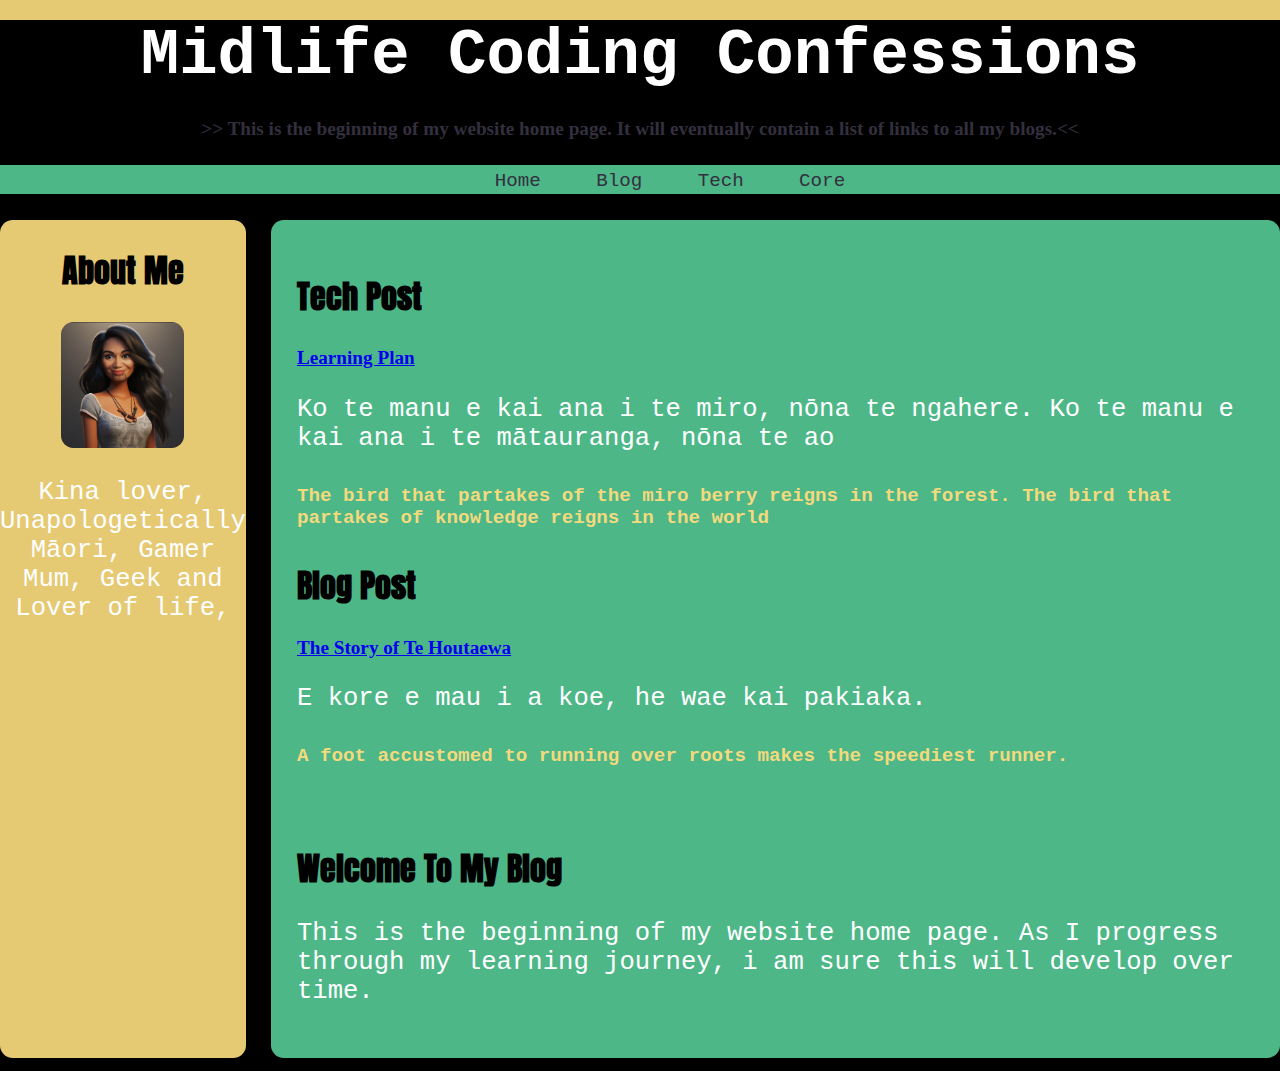
<file: index.html>
<!DOCTYPE html>
<html lang="en">
  <head>
    <meta charset="UTF-8" />
    <meta name="viewport" content="width=device-width, initial-scale=1.0" />
    <title>Courtz World</title>
    <link rel="preconnect" href="https://fonts.googleapis.com" />
    <link rel="preconnect" href="https://fonts.gstatic.com" crossorigin />
    <link
      href="https://fonts.googleapis.com/css2?family=Anton&display=swap"
      rel="stylesheet"
    />
    <link rel="stylesheet" href="styles/main.css" />
  </head>

  <body>
    <header id="topbar"></header>
    <header>
      <h1>Midlife Coding Confessions</h1>
      <h4>
        >> This is the beginning of my website home page. It will eventually
        contain a list of links to all my blogs.<<
      </h4>
      <nav>
        <ul>
            <a href="https://courtzd.github.io/blog/index.html">Home</a>
            <li class="dropdown">
                <a href="#">Blog</a>
                <ul class="dropdown-content">
                  <a href="https://courtzd.github.io/blog/te-houtaewa-template.html">Te Houtaewa</a>
                  <a href="foundations-reflections.html">Foundations Reflections</a>
                </ul>
            </li>
            <li class="dropdown">
                <a href="#">Tech</a>
                <ul class="dropdown-content">
                    <a href="https://courtzd.github.io/blog/html-css.html">ID vs Class</a>
                    <a href="https://courtzd.github.io/blog/javascript-dom.html">Javascript-DOM</a>  
                    <a href="https://courtzd.github.io/blog/problemsolving.html">Problem Solving</a>
                    </ul>
            </li>
            <li class="dropdown">
                <a href="#">Core</a>
                <ul class="dropdown-content">
                  <a href="https://courtzd.github.io/blog/learningplan.html">Learning Plan</a>
                  <a href="https://courtzd.github.io/blog/identity-values.html">Identity Exploration</a>
                  
                  <a href="https://courtzd.github.io/blog/emotional-intelligence.html">Emotional Intelligence</a>
                  <a href="https://courtzd.github.io/blog/neuroplasticity.html">Neuroplasticity</a>
                  <a href="https://courtzd.github.io/blog/te-whare-tapa-wha.html">Whare Tapa Wha</a>
    </nav>
    </header>

    <div class="row">
      <div class="side">
        <h2>About Me</h2>
        <div class="side">
          <img src="https://courtzd.github.io/images/courtz.png" alt="Courtz" />
        </div>
        <p>
          Kina lover, Unapologetically Māori, Gamer Mum, Geek and Lover of life,
        </p>
      </div>
      <div class="main">
        <h2>Tech Post</h2>
        <h4>
          <a href="https://courtzd.github.io/blog/learningplan.html"
            >Learning Plan</a
          >
        </h4>

        <p>
          Ko te manu e kai ana i te miro, nōna te ngahere. Ko te manu e kai ana i te mātauranga, nōna te ao
        <h5>The bird that partakes of the miro berry reigns in the forest. The bird that partakes of knowledge reigns in the world</h5>
        </p>

        <h2>Blog Post</h2>
        <h4>
          <a href="https://courtzd.github.io/blog/te-houtaewa-template.html"
            >The Story of Te Houtaewa</a
          >
        </h4>

        <p>
          E kore e mau i a koe, he wae kai pakiaka. <br><h5>A foot accustomed to running
          over roots makes the speediest runner.</h5>
        </p>
        <br />
        <h2>Welcome To My Blog</h2>
        <p>
          This is the beginning of my website home page. As I progress through my learning journey, i am sure this will develop over time.
        </p>
      </div>
    </div>
  </body>
</html>
</file>
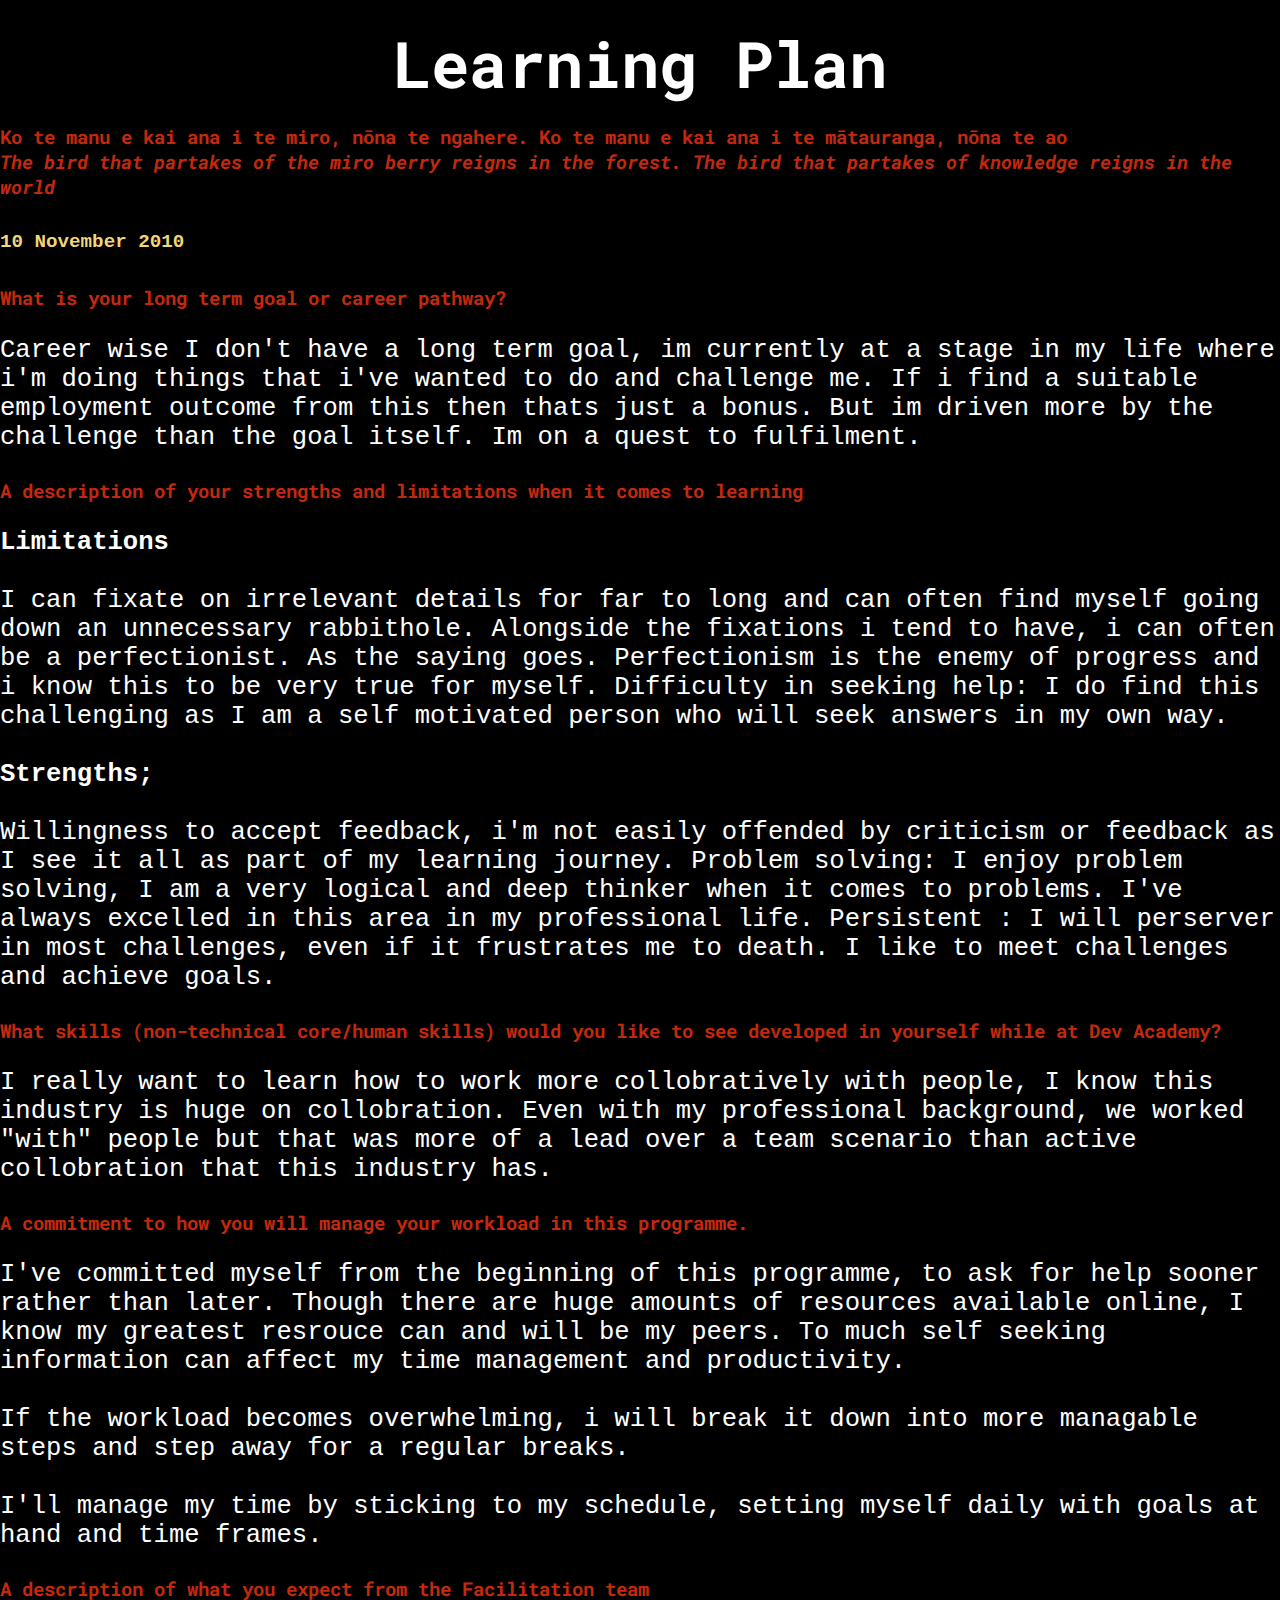
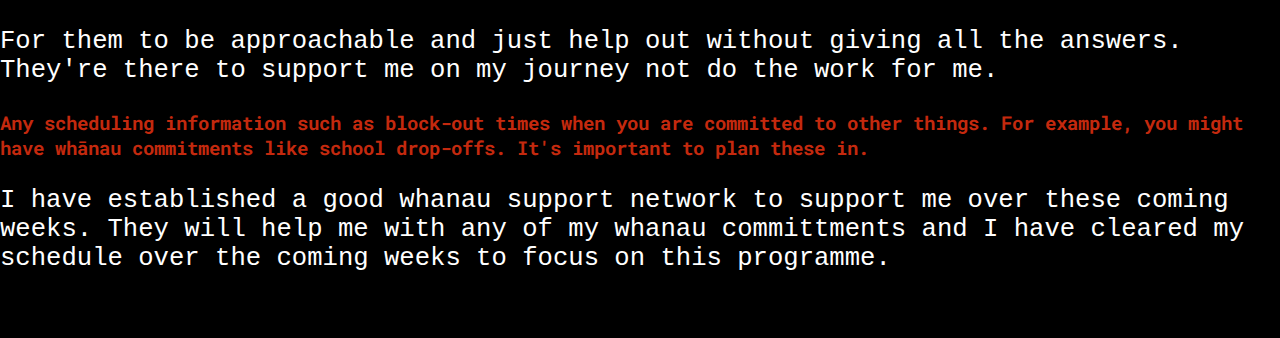
<file: learningplan.html>
<!DOCTYPE html>
<html lang="en">
  <head>
    <meta charset="UTF-8" />
    <meta name="viewport" content="width=device-width, initial-scale=1.0" />
    <title>Te Houtaewa</title>
    <link rel="preconnect" href="https://fonts.googleapis.com">
<link rel="preconnect" href="https://fonts.gstatic.com" crossorigin>
<link href="https://fonts.googleapis.com/css2?family=Roboto+Mono:ital,wght@0,100..700;1,100..700&display=swap" rel="stylesheet">
    />
    <link rel="stylesheet" type="text/css" href="https://courtzd.github.io/styles/main.css"/>
  </head>
<style>

</style>
  <body>
    <header>
      <h1>Learning Plan</h1>
    </header>

    <h3>
      <strong>Ko te manu e kai ana i te miro, nōna te ngahere. Ko te manu e kai ana i te mātauranga, nōna te ao</strong></br>
    
        <em>The bird that partakes of the miro berry reigns in the forest. The bird that partakes of knowledge reigns in the world</em
      >
    <h5>10 November 2010</h5>

    <h3> What is your long term goal or career pathway?</h1>

    <p>
      Career wise I don't have a long term goal, im currently at a stage in my life where i'm doing things that i've wanted to do and challenge me. If i find a suitable employment outcome from this then thats just a bonus. But im driven more by the challenge than the goal itself. 
      Im on a quest to fulfilment. 
    </p>

    <h3>A description of your strengths and limitations when it comes to learning</h3>
    <p>
      <Strong> Limitations</Strong><br><br>
      I can fixate on irrelevant details for far to long and can often find myself going down an unnecessary rabbithole. 
      Alongside the fixations i tend to have, i can often be a perfectionist. As the saying goes. Perfectionism is the enemy of progress and i know this to be very true for myself.
      Difficulty in seeking help: I do find this challenging as I am a self motivated person who will seek answers in my own way. 
    <br>
    <br>
      <strong>Strengths;</strong><br><br>
      Willingness to accept feedback, i'm not easily offended by criticism or feedback as I see it all as part of my learning journey. 
      Problem solving: I enjoy problem solving, I am a very logical and deep thinker when it comes to problems. I've always excelled in this area in my professional life. 
      Persistent : I will perserver in most challenges, even if it frustrates me to death. I like to meet challenges and achieve goals. 
    </p>

    <h3>What skills (non-technical core/human skills) would you like to see developed in yourself while at Dev Academy?</h3>
    <p>
      I really want to learn how to work more collobratively with people, I know this industry is huge on collobration. Even with my professional background, we worked "with" people but that was more of a lead over a team scenario than active collobration that this industry has. 
    </p>

    <h3>A commitment to how you will manage your workload in this programme. </h3>
    <p>I've committed myself from the beginning of this programme, to ask for help sooner rather than later. Though there are huge amounts of resources available online, I know my greatest resrouce can and will be my peers. To much self seeking information can affect my time management and productivity. 
<br><br>
      If the workload becomes overwhelming, i will break it down into more managable steps and step away for a regular breaks. 
    <br><br>  
      I'll manage my time by sticking to my schedule, setting myself daily with goals at hand and time frames.</p>

<h3>A description of what you expect from the Facilitation team</h3>

<p>For them to be approachable and just help out without giving all the answers. They're there to support me on my journey not do the work for me.
</p>

<h3>Any scheduling information such as block-out times when you are committed to other things. For example, you might have whānau commitments like school drop-offs. It's important to plan these in.</h3>
<p>I have established a good whanau support network to support me over these coming weeks. They will help me with any of my whanau committments and I have cleared my schedule over the coming weeks to focus on this programme. </p>

    <!-- this is a comment. -->
  </body>
</html>
</file>
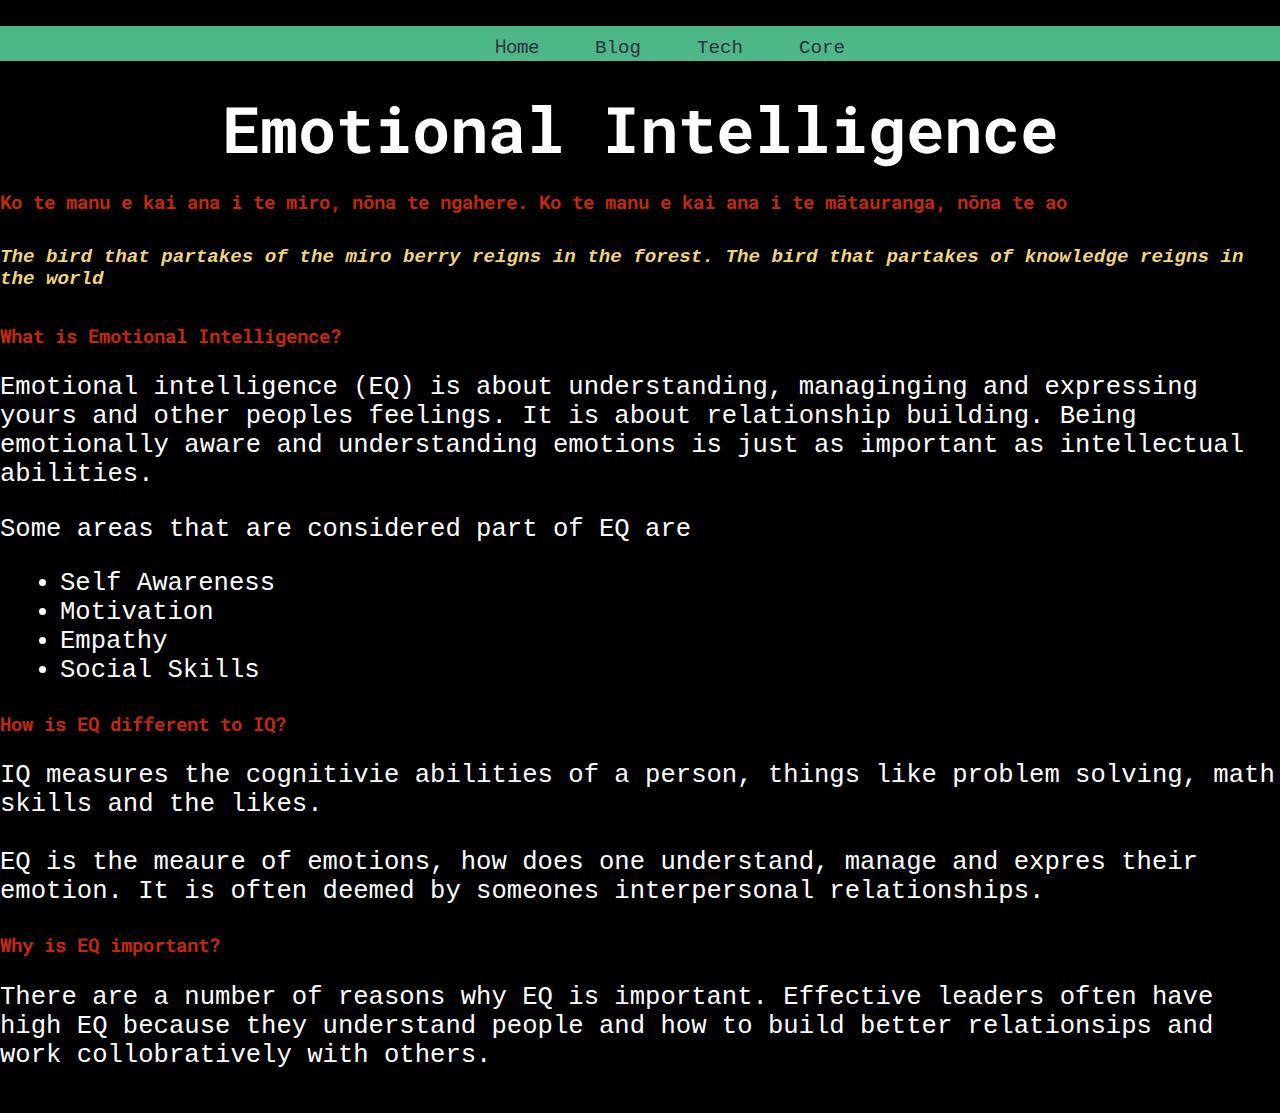
<file: blog/emotional-intelligence.html>
<!DOCTYPE html>
<html lang="en">
  <head>
    <meta charset="UTF-8" />
    <meta name="viewport" content="width=device-width, initial-scale=1.0" />
    <title>Emotional Intelligence</title>
    <link rel="preconnect" href="https://fonts.googleapis.com">
<link rel="preconnect" href="https://fonts.gstatic.com" crossorigin>
<link href="https://fonts.googleapis.com/css2?family=Roboto+Mono:ital,wght@0,100..700;1,100..700&display=swap" rel="stylesheet">
    <link rel="stylesheet" type="text/css" href="https://courtzd.github.io/styles/main.css"/>
  </head>
  <nav>
    <ul>
        <a href="https://courtzd.github.io">Home</a>
        <li class="dropdown">
            <a href="#">Blog</a>
            <ul class="dropdown-content">
              <a href="https://courtzd.github.io/blog/te-houtaewa-template.html">Te Houtaewa</a>
            </ul>
        </li>
        <li class="dropdown">
            <a href="#">Tech</a>
            <ul class="dropdown-content">
                <a href="https://courtzd.github.io/blog/html-css.html">ID vs Class</a>
                <a href="https://courtzd.github.io/blog/javascript-dom.html">Javascript-DOM</a>  
                <a href="https://courtzd.github.io/blog/problemsolving.html">Problem Solving</a>
                </ul>
        </li>
        <li class="dropdown">
            <a href="#">Core</a>
            <ul class="dropdown-content">
              <a href="https://courtzd.github.io/blog/learningplan.html">Learning Plan</a>
              <a href="https://courtzd.github.io/blog/identity-values.html">Identity Exploration</a>
              
              <a href="https://courtzd.github.io/blog/emotional-intelligence.html">Emotional Intelligence</a>
              <a href="https://courtzd.github.io/blog/neuroplasticity.html">Neuroplasticity</a>
              <a href="https://courtzd.github.io/blog/te-whare-tapa-wha.html">Whare Tapa Wha</a>
</nav>
<style>

</style>
  <body>
    <header>
      <h1>Emotional Intelligence</h1>
    </header>

    <h3>
      <strong>Ko te manu e kai ana i te miro, nōna te ngahere. Ko te manu e kai ana i te mātauranga, nōna te ao</strong></br>
    
      <h5><em>The bird that partakes of the miro berry reigns in the forest. The bird that partakes of knowledge reigns in the world</em
      >
    </h5>

    <h3>What is Emotional Intelligence?</h1>

    <p>
      Emotional intelligence (EQ) is about understanding, managinging and expressing yours and other peoples feelings. It is about relationship building. Being emotionally aware and understanding emotions is just as important as intellectual abilities. 
</p>
<p>
      Some areas that are considered part of EQ are
      <ul>
        <li>Self Awareness</li>
        <li>Motivation</li>
        <li>Empathy</li>
        <li>Social Skills</li>
    </ul>

    <h3>How is EQ different to IQ?</h3>

    <p>IQ measures the cognitivie abilities of a person, things like problem solving, math skills and the likes.
    <br>
    <br>
    EQ is the meaure of emotions, how does one understand, manage and expres their emotion. It is often deemed by someones interpersonal relationships. </p>

<h3>Why is EQ important?</h3>

<p>There are a number of reasons why EQ is important. Effective leaders often have high EQ because they understand people and how to build better relationsips and work collobratively with others.  </p>

    <!-- this is a comment. -->
  </body>
</html>
</file>
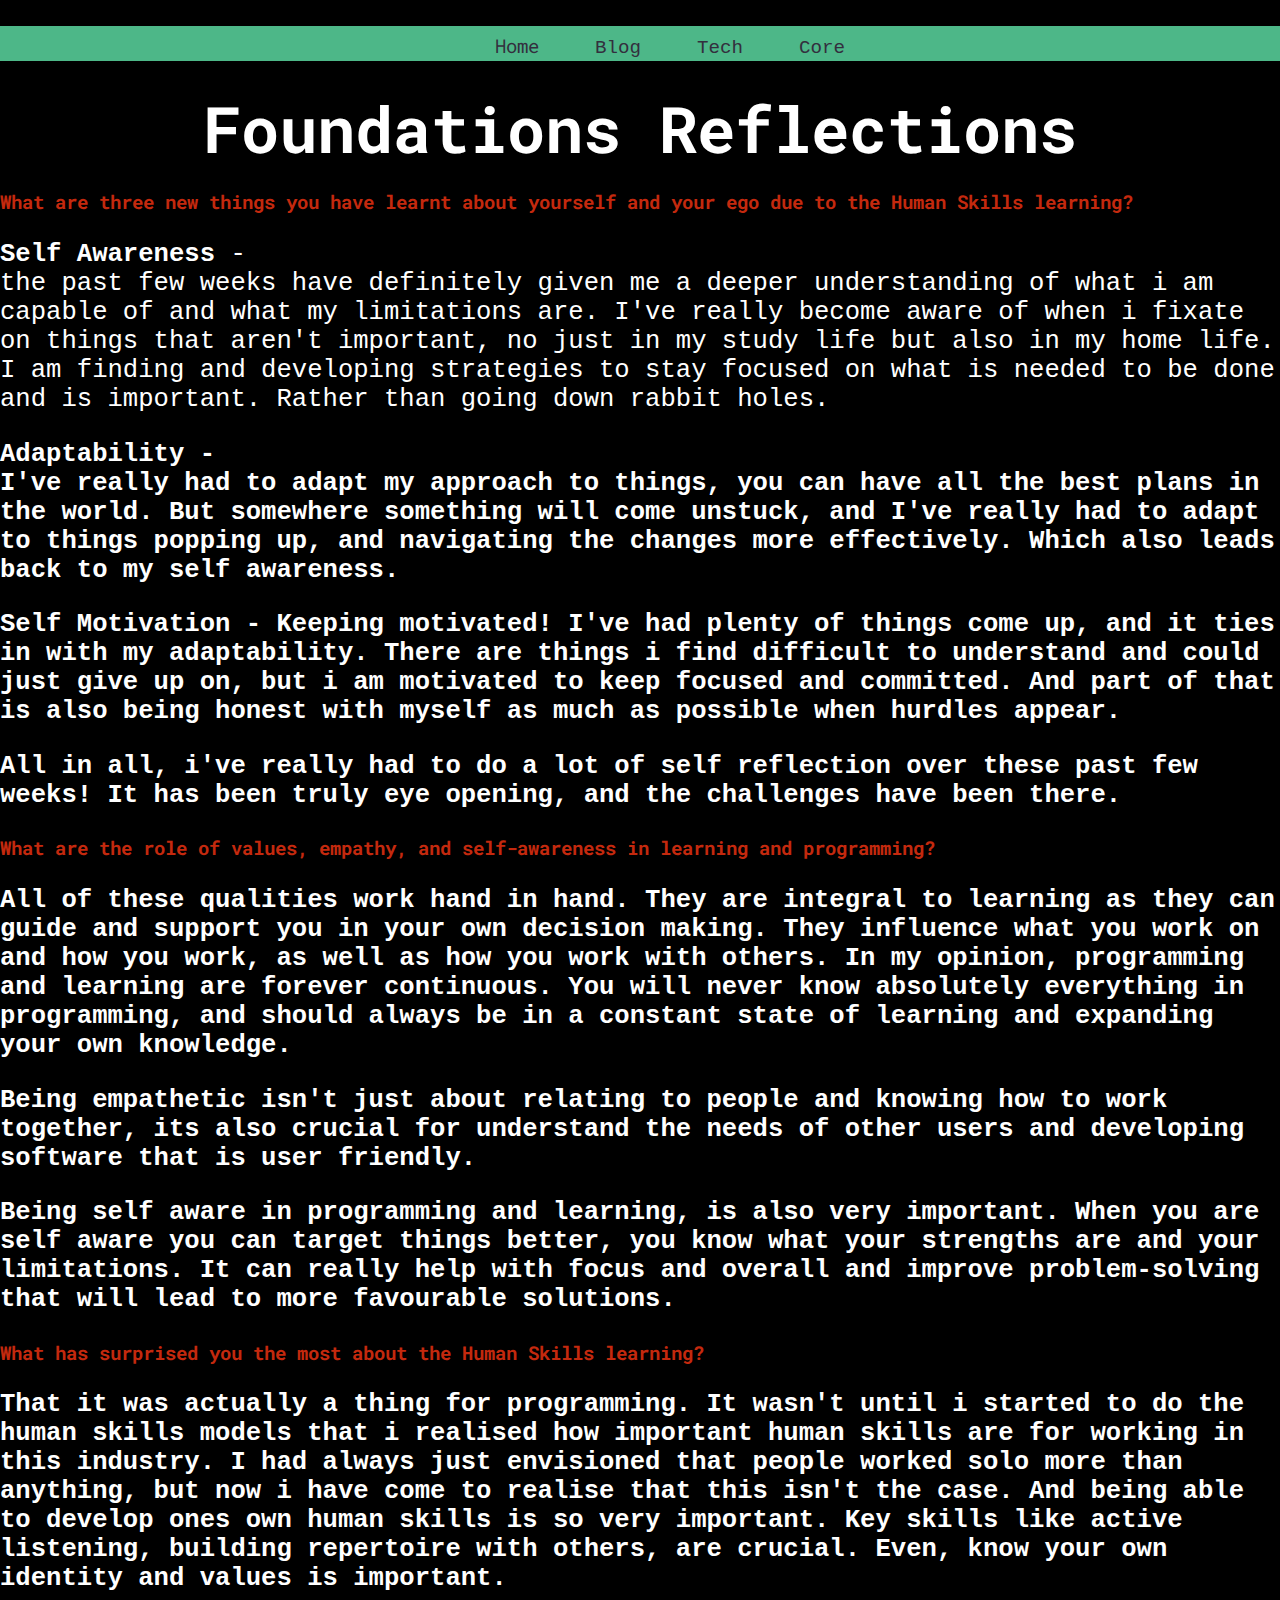
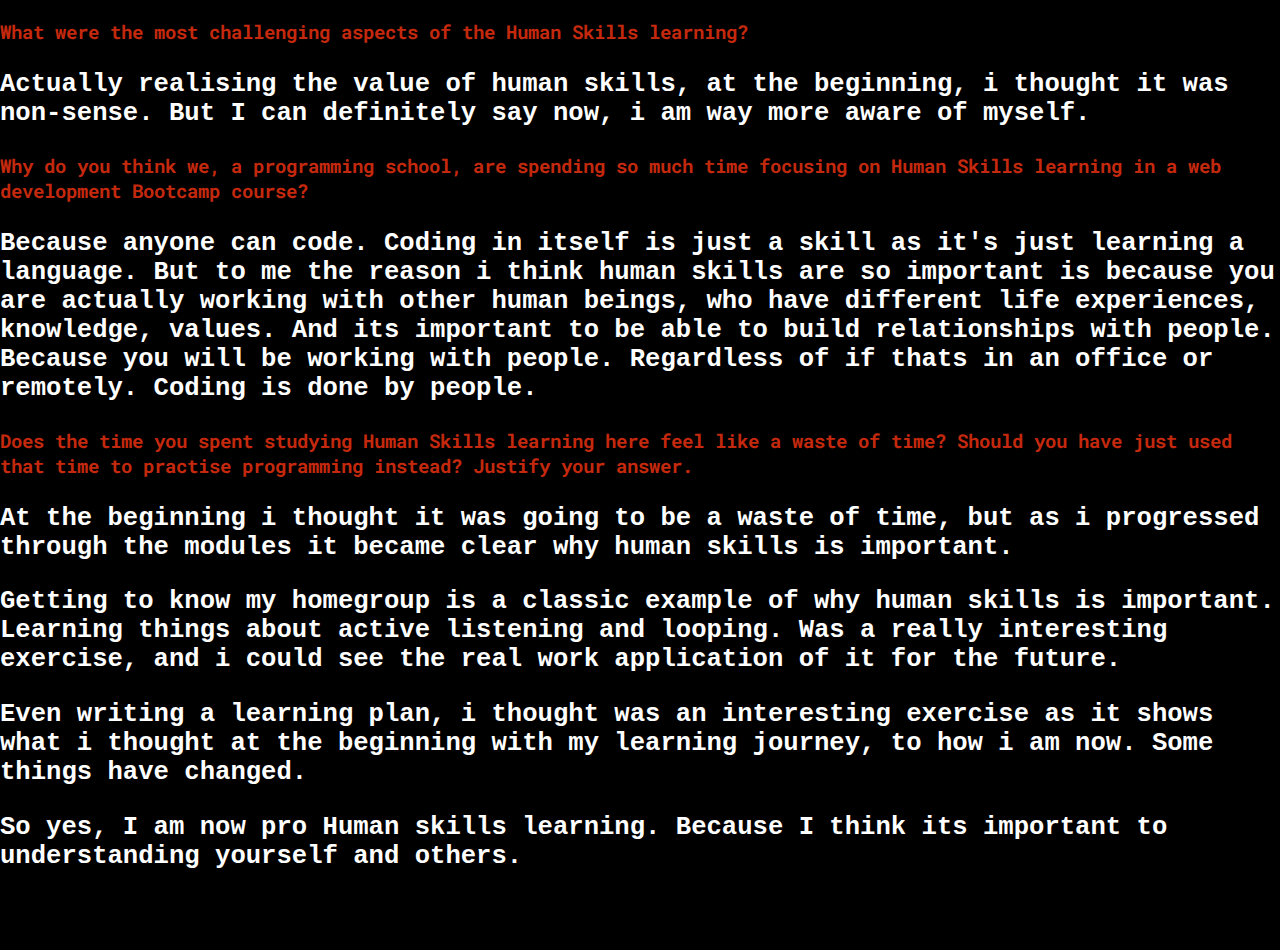
<file: blog/foundations-reflections.html>
<!DOCTYPE html>
<html lang="en">
  <head>
    <meta charset="UTF-8" />
    <meta name="viewport" content="width=device-width, initial-scale=1.0" />
    <title>Foundation Reflections</title>
    <link rel="preconnect" href="https://fonts.googleapis.com">
<link rel="preconnect" href="https://fonts.gstatic.com" crossorigin>
<link href="https://fonts.googleapis.com/css2?family=Roboto+Mono:ital,wght@0,100..700;1,100..700&display=swap" rel="stylesheet">
    <link rel="stylesheet" type="text/css" href="https://courtzd.github.io/styles/main.css"/>
  </head>
  <nav>
    <ul>
        <a href="https://courtzd.github.io">Home</a>
        <li class="dropdown">
            <a href="#">Blog</a>
            <ul class="dropdown-content">
              <a href="https://courtzd.github.io/blog/te-houtaewa-template.html">Te Houtaewa</a>
            </ul>
        </li>
        <li class="dropdown">
            <a href="#">Tech</a>
            <ul class="dropdown-content">
                <a href="https://courtzd.github.io/blog/html-css.html">ID vs Class</a>
                <a href="https://courtzd.github.io/blog/javascript-dom.html">Javascript-DOM</a>  
                <a href="https://courtzd.github.io/blog/problemsolving.html">Problem Solving</a>
                </ul>
        </li>
        <li class="dropdown">
            <a href="#">Core</a>
            <ul class="dropdown-content">
              <a href="https://courtzd.github.io/blog/learningplan.html">Learning Plan</a>
              <a href="https://courtzd.github.io/blog/identity-values.html">Identity Exploration</a>
              
              <a href="https://courtzd.github.io/blog/emotional-intelligence.html">Emotional Intelligence</a>
              <a href="https://courtzd.github.io/blog/neuroplasticity.html">Neuroplasticity</a>
              <a href="https://courtzd.github.io/blog/te-whare-tapa-wha.html">Whare Tapa Wha</a>
</nav>
<style>

</style>
  <body>

    <header>
      <h1>Foundations Reflections</h1>
    </header>

    <h3>
      <strong>What are three new things you have learnt about yourself and your ego due to the Human Skills learning?</strong></br></h3>

    
    <p>
      <strong>Self Awareness</strong> - <br>the past few weeks have definitely given me a deeper understanding of what i am capable of and what my limitations are. I've really become aware of when i fixate on things that aren't important, no just in my study life but also in my home life. I am finding and developing strategies to stay focused on what is needed to be done and is important. Rather than going down rabbit holes. 
    </p>
    <p>
      <strong>Adaptability<strong> - <br>I've really had to adapt my approach to things, you can have all the best plans in the world. But somewhere something will come unstuck, and I've really had to adapt to things popping up, and navigating the changes more effectively. Which also leads back to my self awareness. 
    </p>
    <p>
     Self Motivation - Keeping motivated! I've had plenty of things come up, and it ties in with my adaptability. There are things i find difficult to understand and could just give up on, but i am motivated to keep focused and committed. And part of that is also being honest with myself as much as possible when hurdles appear. 
    </p>

    <p> All in all, i've really had to do a lot of self reflection over these past few weeks! It has been truly eye opening, and the challenges have been there. </p>


    <h3>
      <strong>What are the role of values, empathy, and self-awareness in learning and programming?</strong></br></h3>

    
    <p>
      All of these qualities work hand in hand. They are integral to learning as they can guide and support you in your own decision making. They influence what you work on and how you work, as well as how you work with others. In my opinion, programming and learning are forever continuous. You will never know absolutely everything in programming, and should always be in a constant state of learning and expanding your own knowledge. 
    </p>
    <p>
      Being empathetic isn't just about relating to people and knowing how to work together, its also crucial for understand the needs of other users and developing software that is user friendly. 
    </p>
   
    <p>
      Being self aware in programming and learning, is also very important. When you are self aware you can target things better, you know what your strengths are and your limitations. It can really help with focus and overall and improve problem-solving that will lead to more favourable solutions.  
    </p>
   

    <h3>
      <strong>What has surprised you the most about the Human Skills learning?</strong></br></h3>

      <p>
      That it was actually a thing for programming. It wasn't until i started to do the human skills models that i realised how important human skills are for working in this industry. I had always just envisioned that people worked solo more than anything, but now i have come to realise that this isn't the case. And being able to develop ones own human skills is so very important. Key skills like active listening, building repertoire with others, are crucial. Even, know your own identity and values is important. 
    </p>
   

    <h3>
      <strong>What were the most challenging aspects of the Human Skills learning?</strong></br></h3>

      <p>
      Actually realising the value of human skills, at the beginning, i thought it was non-sense. But I can definitely say now, i am way more aware of myself. 
    </p>
   
    <h3>
      <strong>Why do you think we, a programming school, are spending so much time focusing on Human Skills learning in a web development Bootcamp course?</strong></br></h3>

      <p>
      Because anyone can code. Coding in itself is just a skill as it's just learning a language. But to me the reason i think human skills are so important is because you are actually working with other human beings, who have different life experiences, knowledge, values. And its important to be able to build relationships with people. Because you will be working with people. Regardless of if thats in an office or remotely. Coding is done by people. 
    </p>

    <h3>
      <strong>Does the time you spent studying Human Skills learning here feel like a waste of time? Should you have just used that time to practise programming instead? Justify your answer.</strong></br></h3>

      <p>
      At the beginning i thought it was going to be a waste of time, but as i progressed through the modules it became clear why human skills is important. </p>
      
      <p>Getting to know my homegroup is a classic example of why human skills is important. Learning things about active listening and looping. Was a really interesting exercise, and i could see the real work application of it for the future. 
    </p>

    <p>Even writing a learning plan, i thought was an interesting exercise as it shows what i thought at the beginning with my learning journey, to how i am now. Some things have changed. 
    </p>

    <p>So yes, I am now pro Human skills learning. Because I think its important to understanding yourself and others. 
    </p>


    <!-- this is a comment. -->
  </body>
</html>
</file>
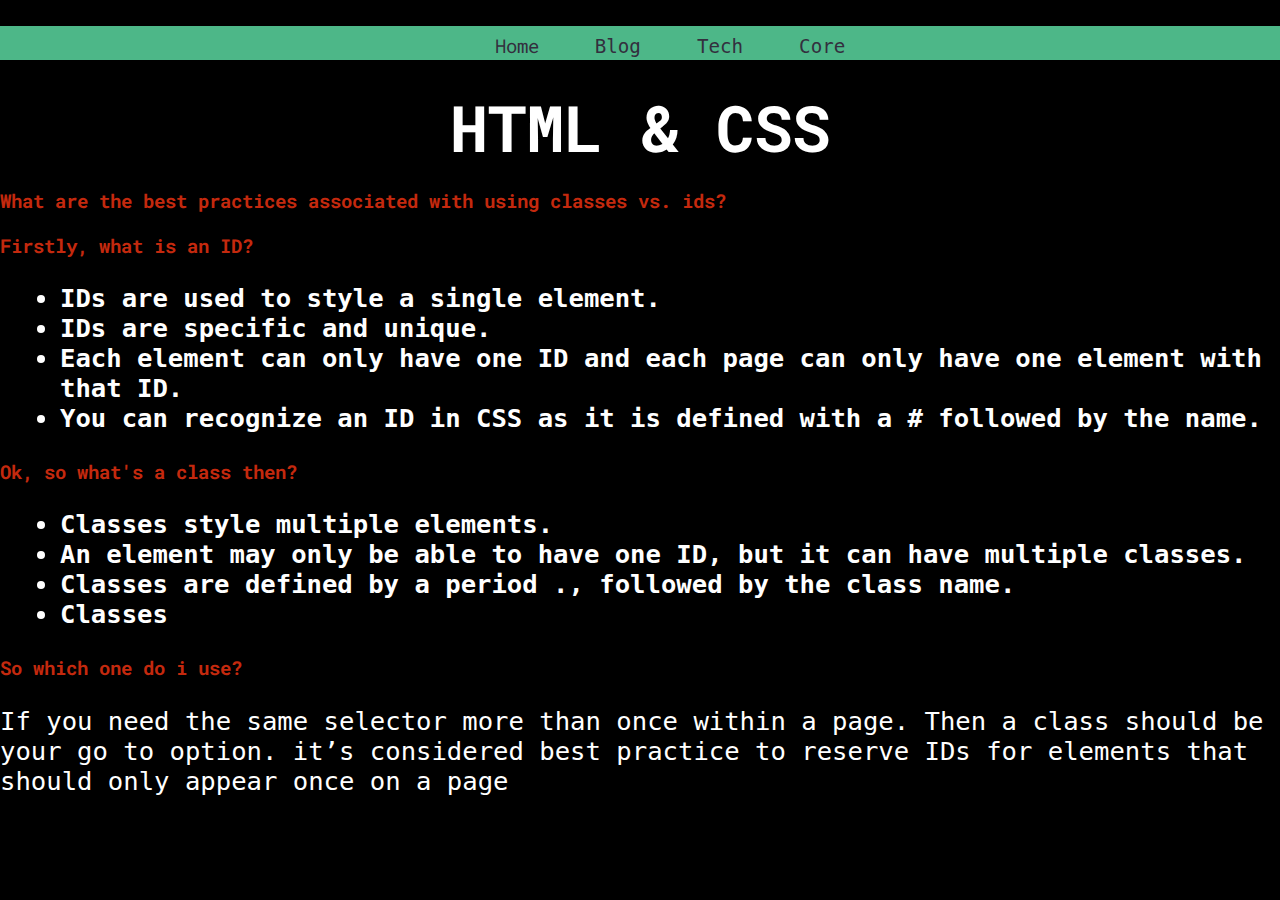
<file: blog/html-css.html>
<!DOCTYPE html>
<html lang="en">
  <head>
    <meta charset="UTF-8" />
    <meta name="viewport" content="width=device-width, initial-scale=1.0" />
    <title>HTML-CSS</title>
    <link rel="preconnect" href="https://fonts.googleapis.com" />
    <link rel="preconnect" href="https://fonts.gstatic.com" crossorigin />
    <link
      href="https://fonts.googleapis.com/css2?family=Roboto+Mono:ital,wght@0,100..700;1,100..700&display=swap"
      rel="stylesheet"
    />
    <link
      rel="stylesheet"
      type="text/css"
      href="https://courtzd.github.io/styles/main.css"
    /><nav>
      <ul>
          <a href="https://courtzd.github.io">Home</a>
          <li class="dropdown">
              <a href="#">Blog</a>
              <ul class="dropdown-content">
                <a href="https://courtzd.github.io/blog/te-houtaewa-template.html">Te Houtaewa</a>
              </ul>
          </li>
          <li class="dropdown">
              <a href="#">Tech</a>
              <ul class="dropdown-content">
                  <a href="https://courtzd.github.io/blog/html-css.html">ID vs Class</a>
                  <a href="https://courtzd.github.io/blog/javascript-dom.html">Javascript-DOM</a>  
                  <a href="https://courtzd.github.io/blog/problemsolving.html">Problem Solving</a>
                  </ul>
          </li>
          <li class="dropdown">
              <a href="#">Core</a>
              <ul class="dropdown-content">
                <a href="https://courtzd.github.io/blog/learningplan.html">Learning Plan</a>
                <a href="https://courtzd.github.io/blog/identity-values.html">Identity Exploration</a>
                
                <a href="https://courtzd.github.io/blog/emotional-intelligence.html">Emotional Intelligence</a>
                <a href="https://courtzd.github.io/blog/neuroplasticity.html">Neuroplasticity</a>
                <a href="https://courtzd.github.io/blog/te-whare-tapa-wha.html">Whare Tapa Wha</a>
  </nav>
  </head>
  <style></style>
  <body>
    <header>
      <h1>HTML & CSS</h1>
    </header>

    <h3>What are the best practices associated with using classes vs. ids?</h3>

    <h3>Firstly, what is an ID?</h3>
    <ul class="bullet-list">
      <li><strong>IDs are used to style a single element.</strong></li>
      <li><strong>IDs are specific and unique.</strong></li>
      <li>
        <strong
          >Each element can only have one ID and each page can only have one
          element with that ID.</strong
        >
      </li>
      <li>
        <strong
          >You can recognize an ID in CSS as it is defined with a # followed by
          the name.</strong
        >
      </li>
    </ul>

    <h3>Ok, so what's a class then?</h3>
    <ul class="bullet-list">
      <li><strong>Classes style multiple elements.</strong></li>
      <li>
        <strong
          >An element may only be able to have one ID, but it can have multiple
          classes.</strong
        >
      </li>
      <li>
        <strong
          >Classes are defined by a period ., followed by the class
          name.</strong
        >
      </li>
      <li><strong>Classes</strong></li>
    </ul>

    <h3>So which one do i use?</h3>
    <p>
      If you need the same selector more than once within a page. Then a class
      should be your go to option. it’s considered best practice to reserve IDs
      for elements that should only appear once on a page
    </p>
  </body>
</html>
</file>
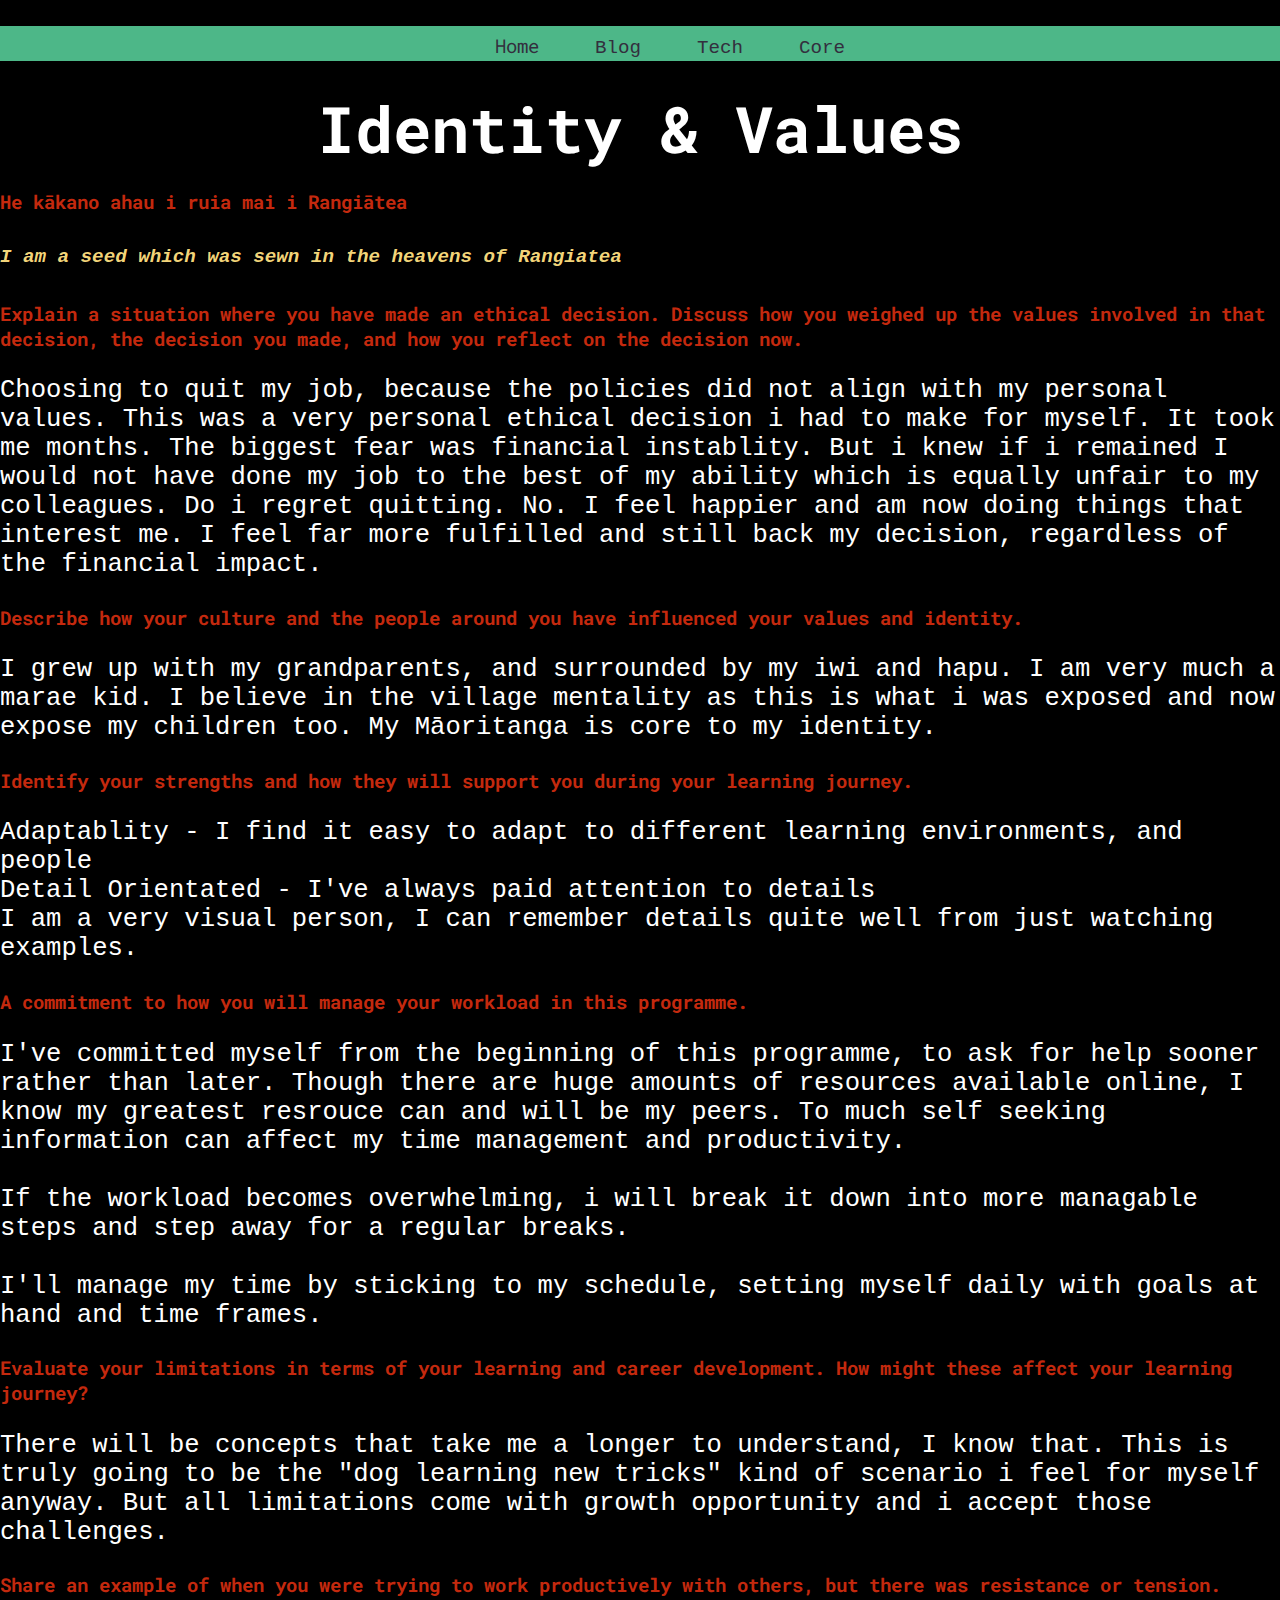
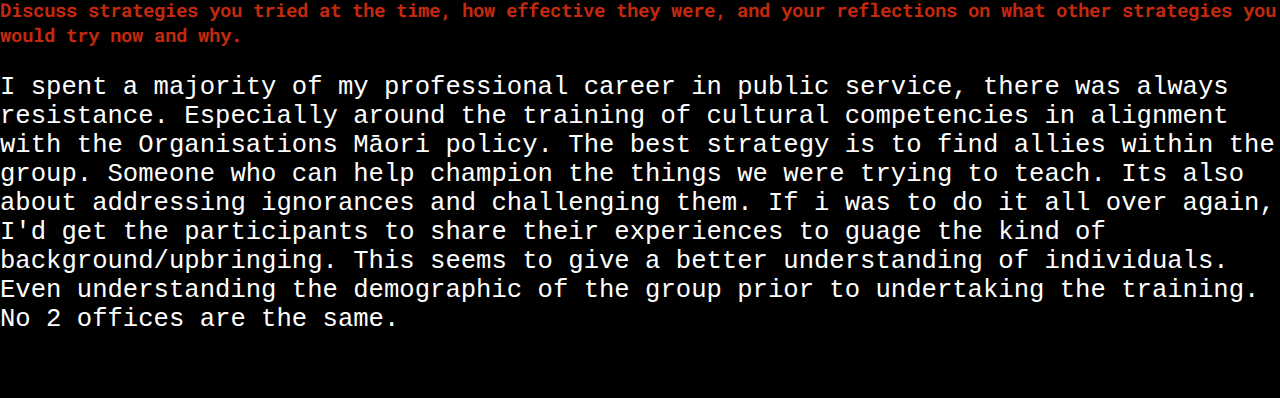
<file: blog/identity-values.html>
<!DOCTYPE html>
<html lang="en">
  <head>
    <meta charset="UTF-8" />
    <meta name="viewport" content="width=device-width, initial-scale=1.0" />
    <title>Identity/Values</title>
    <link rel="preconnect" href="https://fonts.googleapis.com">
<link rel="preconnect" href="https://fonts.gstatic.com" crossorigin>
<link href="https://fonts.googleapis.com/css2?family=Roboto+Mono:ital,wght@0,100..700;1,100..700&display=swap" rel="stylesheet">
    <link rel="stylesheet" type="text/css" href="https://courtzd.github.io/styles/main.css"/>
  </head>
  <nav>
    <ul>
        <a href="https://courtzd.github.io">Home</a>
        <li class="dropdown">
            <a href="#">Blog</a>
            <ul class="dropdown-content">
              <a href="https://courtzd.github.io/blog/te-houtaewa-template.html">Te Houtaewa</a>
            </ul>
        </li>
        <li class="dropdown">
            <a href="#">Tech</a>
            <ul class="dropdown-content">
                <a href="https://courtzd.github.io/blog/html-css.html">ID vs Class</a>
                <a href="https://courtzd.github.io/blog/javascript-dom.html">Javascript-DOM</a>  
                <a href="https://courtzd.github.io/blog/problemsolving.html">Problem Solving</a>
                </ul>
        </li>
        <li class="dropdown">
            <a href="#">Core</a>
            <ul class="dropdown-content">
              <a href="https://courtzd.github.io/blog/learningplan.html">Learning Plan</a>
              <a href="https://courtzd.github.io/blog/identity-values.html">Identity Exploration</a>
              
              <a href="https://courtzd.github.io/blog/emotional-intelligence.html">Emotional Intelligence</a>
              <a href="https://courtzd.github.io/blog/neuroplasticity.html">Neuroplasticity</a>
              <a href="https://courtzd.github.io/blog/te-whare-tapa-wha.html">Whare Tapa Wha</a>
</nav>
<style>

</style>
  <body>
    <header>
      <h1>Identity & Values</h1>
    </header>

    <h3>
      <strong>He kākano ahau i ruia mai i Rangiātea</strong></br>
    
       <h5><em>I am a seed which was sewn in the heavens of Rangiatea</em
      ></h5>
   
    <h3> Explain a situation where you have made an ethical decision. Discuss how you weighed up the values involved in that decision, the decision you made, and how you reflect on the decision now.</h3>

    <p>
      Choosing to quit my job, because the policies did not align with my personal values. This was a very personal ethical decision i had to make for myself. It took me months. The biggest fear was financial instablity. But i knew if i remained I would not have done my job to the best of my ability which is equally unfair to my colleagues. Do i regret quitting. No. I feel happier and am now doing things that interest me. I feel far more fulfilled and still back my decision, regardless of the financial impact. 
    </p>

    <h3>Describe how your culture and the people around you have influenced your values and identity.</h3>
    <p>
     I grew up with my grandparents, and surrounded by my iwi and hapu. I am very much a marae kid. I believe in the village mentality as this is what i was exposed and now expose my children too. My Māoritanga is core to my identity. 
    </p>

    <h3>Identify your strengths and how they will support you during your learning journey.</h3>
    <p>
     Adaptablity - I find it easy to adapt to different learning environments, and people
    <br>
    Detail Orientated - I've always paid attention to details 
    <br>
    I am a very visual person, I can remember details quite well from just watching examples. 
    </p>

    <h3>A commitment to how you will manage your workload in this programme. </h3>
    <p>I've committed myself from the beginning of this programme, to ask for help sooner rather than later. Though there are huge amounts of resources available online, I know my greatest resrouce can and will be my peers. To much self seeking information can affect my time management and productivity. 
<br><br>
      If the workload becomes overwhelming, i will break it down into more managable steps and step away for a regular breaks. 
    <br><br>  
      I'll manage my time by sticking to my schedule, setting myself daily with goals at hand and time frames.</p>

      <h3> Evaluate your limitations in terms of your learning and career development. How might these affect your learning journey?</h3>
<p>
There will be concepts that take me a longer to understand, I know that. This is truly going to be the "dog learning new tricks" kind of scenario i feel for myself anyway. But all limitations come with growth opportunity and i accept those challenges. 

</p>
<h3>Share an example of when you were trying to work productively with others, but there was resistance or tension. Discuss strategies you tried at the time, how effective they were, and your reflections on what other strategies you would try now and why.</h3>

<p> I spent a majority of my professional career in public service, there was always resistance. Especially around the training of cultural competencies in alignment with the Organisations Māori policy. The best strategy is to find allies within the group. Someone who can help champion the things we were trying to teach. Its also about addressing ignorances and challenging them. If i was to do it all over again, I'd get the participants to share their experiences to guage the kind of background/upbringing. This seems to give a better understanding of individuals. Even understanding the demographic of the group prior to undertaking the training. No 2 offices are the same.  </p>
    <!-- this is a comment. -->
  </body>
</html>
</file>
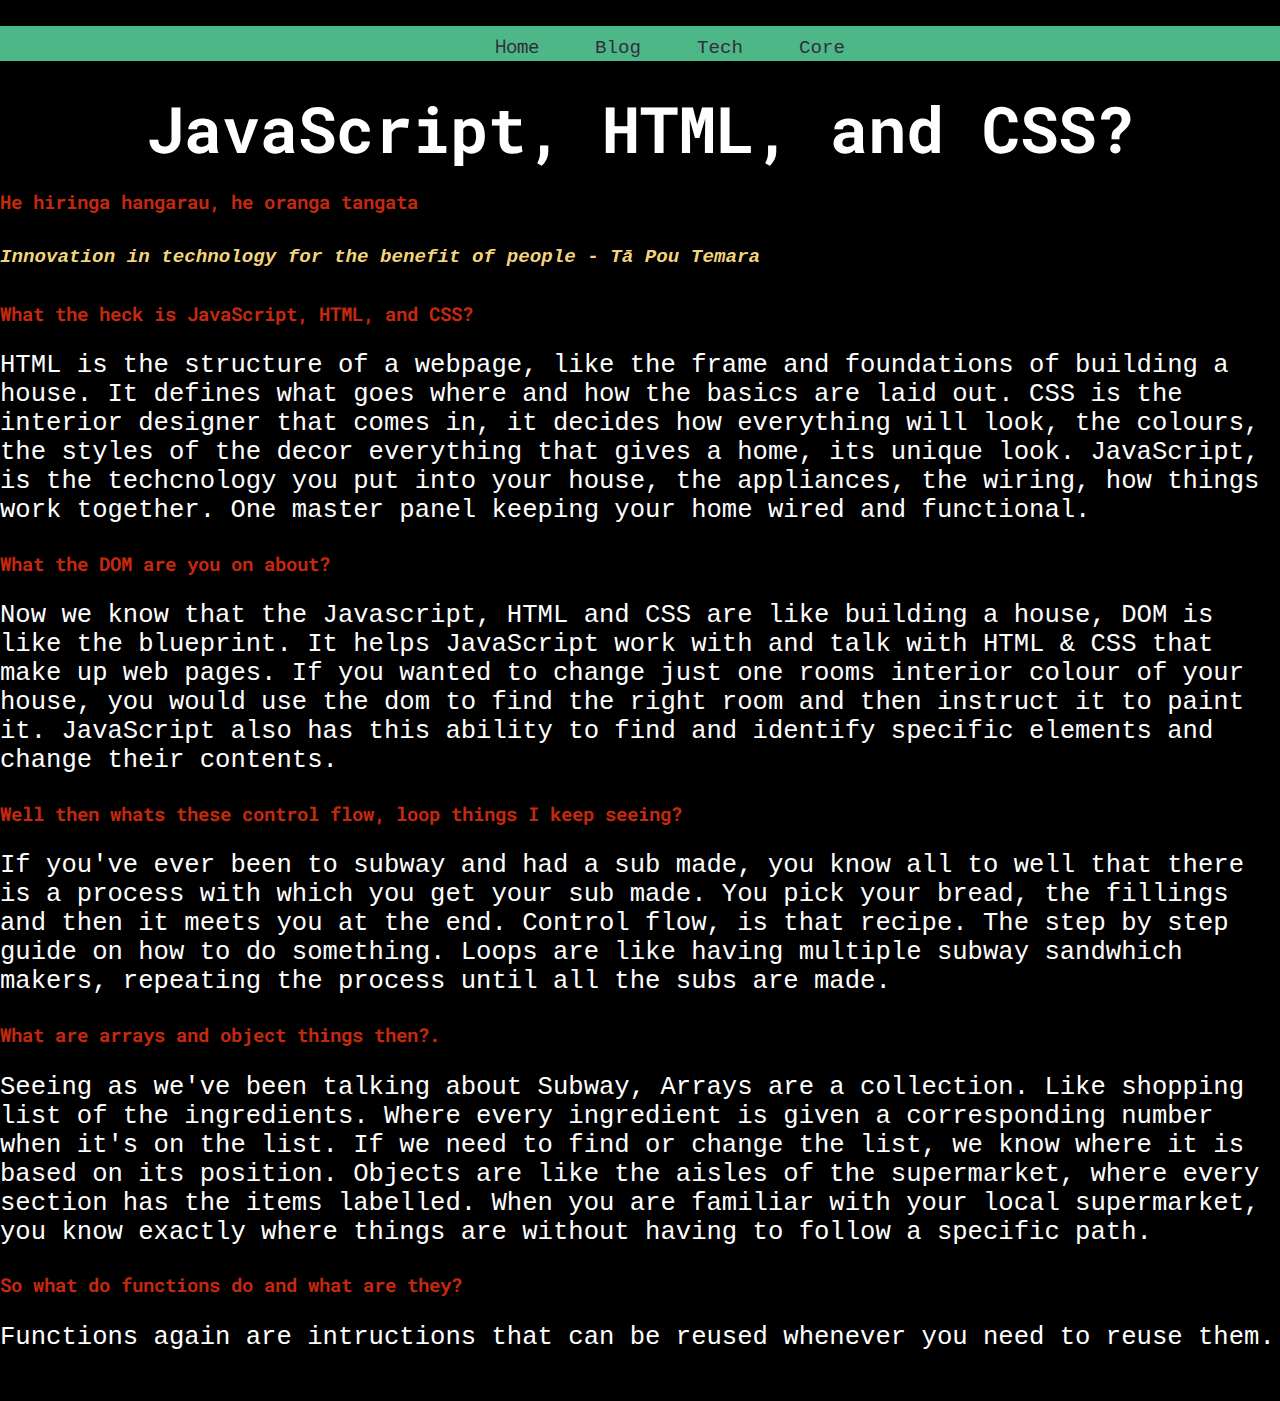
<file: blog/javascript-dom.html>
<!DOCTYPE html>
<html lang="en">
  <head>
    <meta charset="UTF-8" />
    <meta name="viewport" content="width=device-width, initial-scale=1.0" />
    <title>Javascript DOM</title>
    <link rel="preconnect" href="https://fonts.googleapis.com">
<link rel="preconnect" href="https://fonts.gstatic.com" crossorigin>
<link href="https://fonts.googleapis.com/css2?family=Roboto+Mono:ital,wght@0,100..700;1,100..700&display=swap" rel="stylesheet">
    <link rel="stylesheet" type="text/css" href="https://courtzd.github.io/styles/main.css"/>
  </head>
  <nav>
    <ul>
        <a href="https://courtzd.github.io">Home</a>
        <li class="dropdown">
            <a href="#">Blog</a>
            <ul class="dropdown-content">
              <a href="https://courtzd.github.io/blog/te-houtaewa-template.html">Te Houtaewa</a>
            </ul>
        </li>
        <li class="dropdown">
            <a href="#">Tech</a>
            <ul class="dropdown-content">
                <a href="https://courtzd.github.io/blog/html-css.html">ID vs Class</a>
                <a href="https://courtzd.github.io/blog/javascript-dom.html">Javascript-DOM</a>  
                <a href="https://courtzd.github.io/blog/problemsolving.html">Problem Solving</a>
                </ul>
        </li>
        <li class="dropdown">
            <a href="#">Core</a>
            <ul class="dropdown-content">
              <a href="https://courtzd.github.io/blog/learningplan.html">Learning Plan</a>
              <a href="https://courtzd.github.io/blog/identity-values.html">Identity Exploration</a>
              
              <a href="https://courtzd.github.io/blog/emotional-intelligence.html">Emotional Intelligence</a>
              <a href="https://courtzd.github.io/blog/neuroplasticity.html">Neuroplasticity</a>
              <a href="https://courtzd.github.io/blog/te-whare-tapa-wha.html">Whare Tapa Wha</a>
</nav>
<style>

</style>
  <body>
    <header>
      <h1>JavaScript, HTML, and CSS?</h1>
    </header>

    <h3>
      <strong>He hiringa hangarau, he oranga tangata </strong></br>
    
      <h5><em>Innovation in technology for the benefit of people - Tā Pou Temara</em
      >
    </h5>

    <h3> What the heck is JavaScript, HTML, and CSS?</h1>

    <p>
      HTML is the structure of a webpage, like the frame and foundations of building a house. It defines what goes where and how the basics are laid out.
CSS is the interior designer that comes in, it decides how everything will look, the colours, the styles of the decor everything that gives a home, its unique look.
JavaScript, is the techcnology you put into your house, the appliances, the wiring, how things work together. One master panel keeping your home wired and functional.
    </p>

    <h3>What the DOM are you on about?</h3>
    <p>
     
      Now we know that the Javascript, HTML and CSS are like building a house, DOM is like the blueprint. It helps JavaScript work with and talk with HTML & CSS that make up web pages.
If you wanted to change just one rooms interior colour of your house, you would use the dom to find the right room and then instruct it to paint it. 
JavaScript also has this ability to find and identify specific elements and change their contents. 

    <h3>Well then whats these control flow, loop things I keep seeing?</h3>
    <p>
      If you've ever been to subway and had a sub made, you know all to well that there is a process with which you get your sub made. You pick your bread, the fillings and then it meets you at the end. Control flow, is that recipe. The step by step guide on how to do something. Loops are like having multiple subway sandwhich makers, repeating the process until all the subs are made.
    </p>

    <h3>What are arrays and object things then?. </h3>
    <p>Seeing as we've been talking about Subway, Arrays are a collection. Like  shopping list of the ingredients. Where every ingredient is given a corresponding number when it's on the list. If we need to find or change the list, we know where it is based on its position.

      Objects are like the aisles of the supermarket, where every section has the items labelled. When you are familiar with your local supermarket, you know exactly where things are without having to follow a specific path. 

<h3>So what do functions do and what are they?</h3>

<p>Functions again are intructions that can be reused whenever you need to reuse them. 

    <!-- this is a comment. -->
  </body>
</html>
</file>
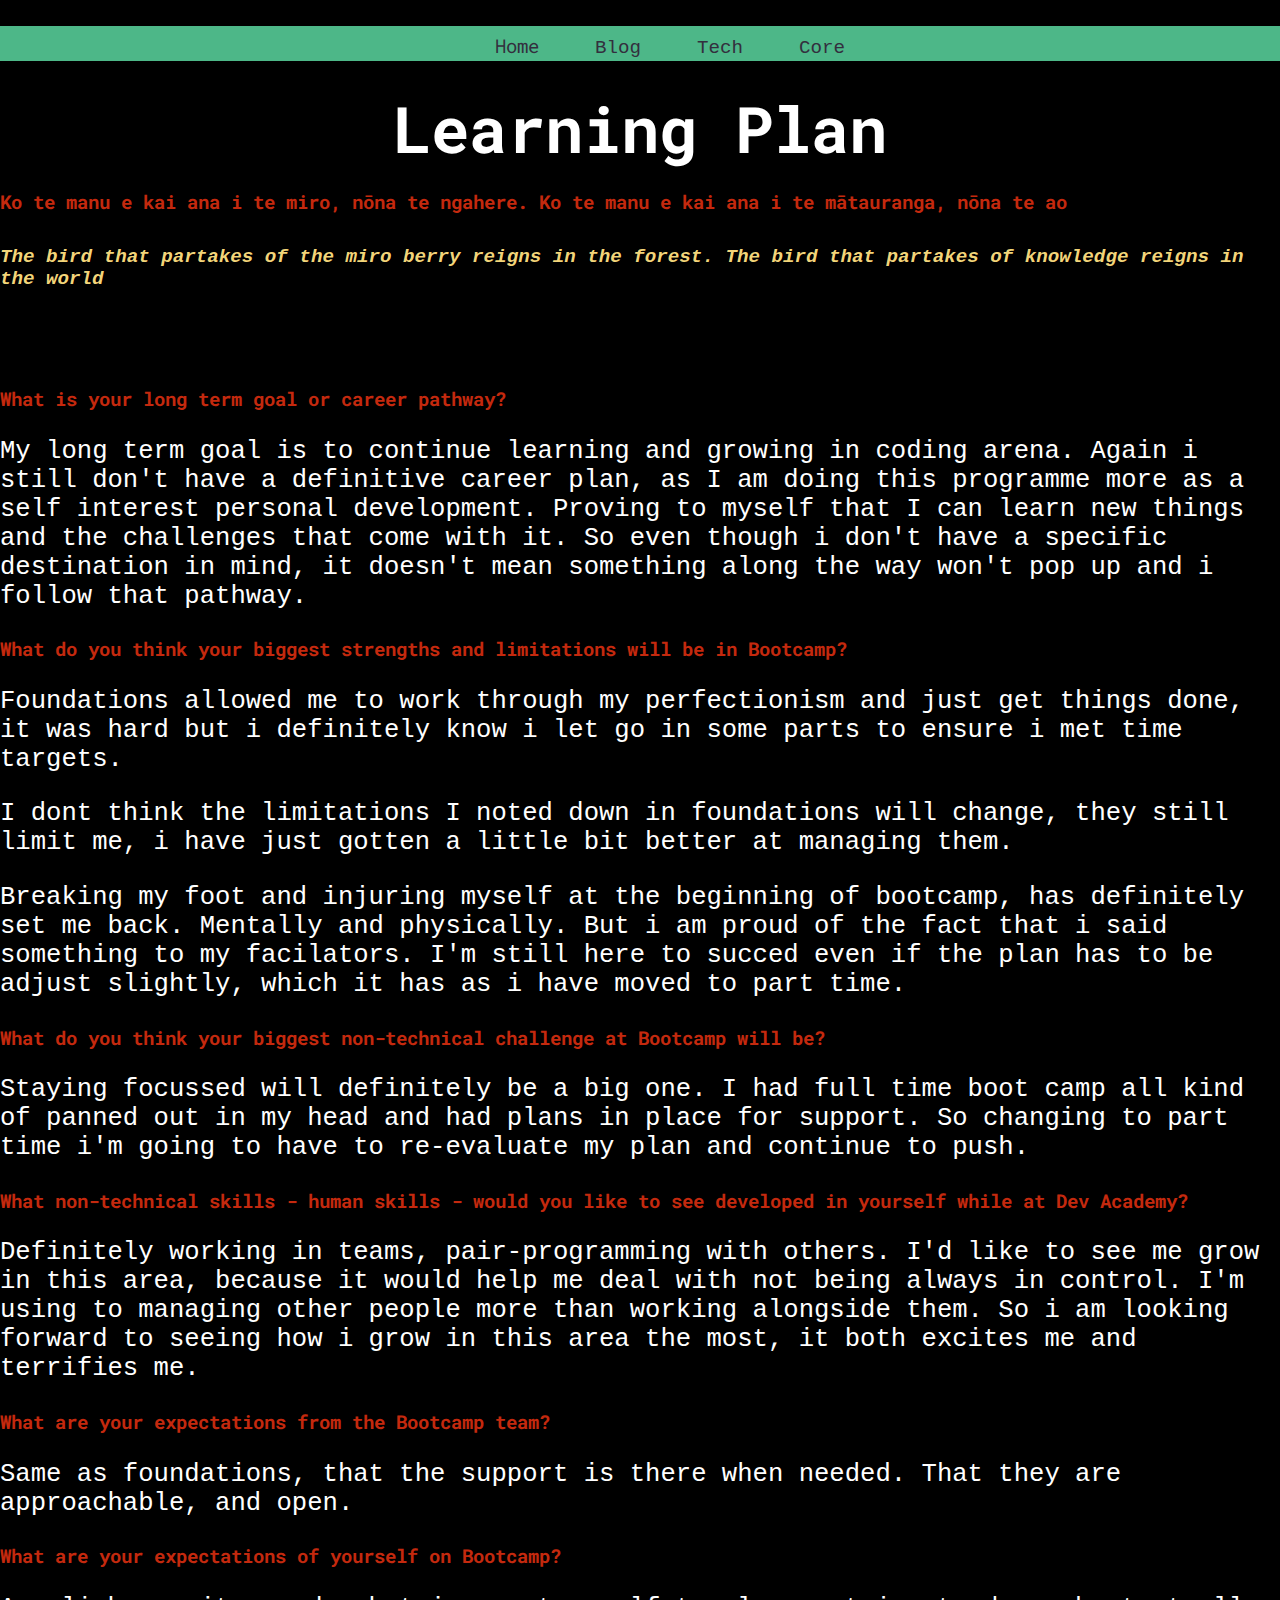
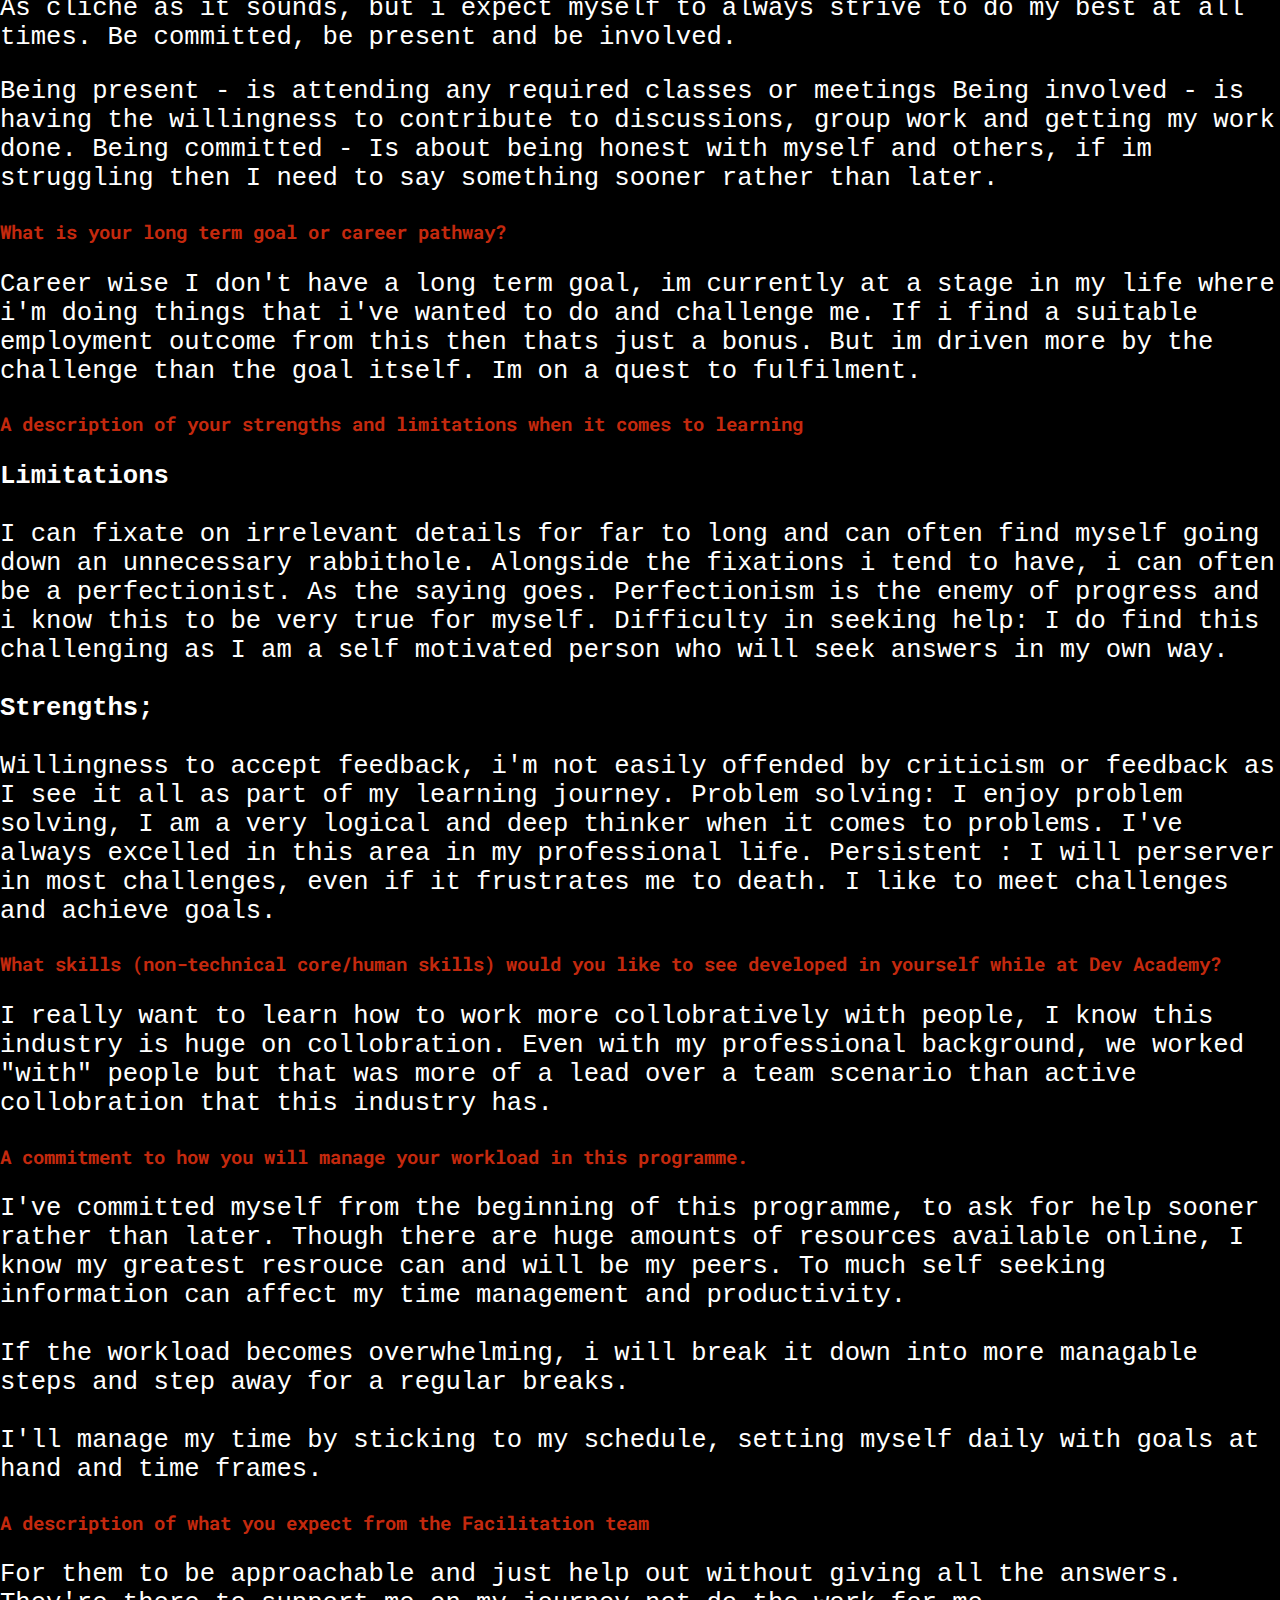
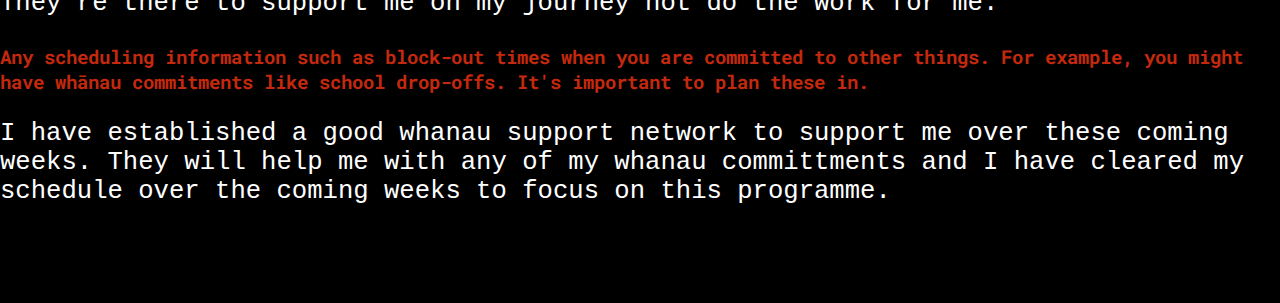
<file: blog/learningplan.html>
<!DOCTYPE html>
<html lang="en">
  <head>
    <meta charset="UTF-8" />
    <meta name="viewport" content="width=device-width, initial-scale=1.0" />
    <title>Te Houtaewa</title>
    <link rel="preconnect" href="https://fonts.googleapis.com">
<link rel="preconnect" href="https://fonts.gstatic.com" crossorigin>
<link href="https://fonts.googleapis.com/css2?family=Roboto+Mono:ital,wght@0,100..700;1,100..700&display=swap" rel="stylesheet">
    <link rel="stylesheet" type="text/css" href="https://courtzd.github.io/styles/main.css"/>
  </head>
  <nav>
    <ul>
        <a href="https://courtzd.github.io">Home</a>
        <li class="dropdown">
            <a href="#">Blog</a>
            <ul class="dropdown-content">
              <a href="https://courtzd.github.io/blog/te-houtaewa-template.html">Te Houtaewa</a>
            </ul>
        </li>
        <li class="dropdown">
            <a href="#">Tech</a>
            <ul class="dropdown-content">
                <a href="https://courtzd.github.io/blog/html-css.html">ID vs Class</a>
                <a href="https://courtzd.github.io/blog/javascript-dom.html">Javascript-DOM</a>  
                <a href="https://courtzd.github.io/blog/problemsolving.html">Problem Solving</a>
                </ul>
        </li>
        <li class="dropdown">
            <a href="#">Core</a>
            <ul class="dropdown-content">
              <a href="https://courtzd.github.io/blog/learningplan.html">Learning Plan</a>
              <a href="https://courtzd.github.io/blog/identity-values.html">Identity Exploration</a>
              
              <a href="https://courtzd.github.io/blog/emotional-intelligence.html">Emotional Intelligence</a>
              <a href="https://courtzd.github.io/blog/neuroplasticity.html">Neuroplasticity</a>
              <a href="https://courtzd.github.io/blog/te-whare-tapa-wha.html">Whare Tapa Wha</a>
</nav>
<style>

</style>
  <body>
    <header>
      <h1>Learning Plan</h1>
    </header>

    <h3>
      <strong>Ko te manu e kai ana i te miro, nōna te ngahere. Ko te manu e kai ana i te mātauranga, nōna te ao</strong></br>
    
      <h5><em>The bird that partakes of the miro berry reigns in the forest. The bird that partakes of knowledge reigns in the world</em
      >
    </h5>
<h2> Bootcamp Learning Plan</h2>

<h3> What is your long term goal or career pathway?</h3>

  <p>
   My long term goal is to continue learning and growing in coding arena. Again i still don't have a definitive career plan, as I am doing this programme more as a self interest personal development. Proving to myself that I can learn new things and the challenges that come with it.

   So even though i don't have a specific destination in mind, it doesn't mean something along the way won't pop up and i follow that pathway. 
  </p>


  <h3> What do you think your biggest strengths and limitations will be in Bootcamp?</h3>

    <p>
     Foundations allowed me to work through my perfectionism and just get things done, it was hard but i definitely know i let go in some parts to ensure i met time targets. 
    </p>

    <p>
      I dont think the limitations I noted down in foundations will change, they still limit me, i have just gotten a little bit better at managing them.  
     </p>

     <p>
      Breaking my foot and injuring myself at the beginning of bootcamp, has definitely set me back. Mentally and physically. But i am proud of the fact that i said something to my facilators. I'm still here to succed even if the plan has to be adjust slightly, which it has as i have moved to part time.   
     </p>

     <h3> What do you think your biggest non-technical challenge at Bootcamp will be?</h3>

     <p>
       Staying focussed will definitely be a big one. I had full time boot camp all kind of panned out in my head and had plans in place for support. So changing to part time i'm going to have to re-evaluate my plan and continue to push. 
     </p>

     <h3> What non-technical skills - human skills - would you like to see developed in yourself while at Dev Academy?</h3>

     <p>
       Definitely working in teams,  pair-programming with others. I'd like to see me grow in this area, because it would help me deal with not being always in control. I'm using to managing other people more than working alongside them. So i am looking forward to seeing how i grow in this area the most, it both excites me and terrifies me. 
     </p>

     <h3> What are your expectations from the Bootcamp team?</h3>

     <p>
       Same as foundations, that the support is there when needed. That they are approachable, and open. 
     </p>

     <h3> What are your expectations of yourself on Bootcamp?</h3>

     <p>
       As cliche as it sounds, but i expect myself to always strive to do my best at all times. Be committed, be present and be involved.
     </p>
     <p><li>
      Being present - is attending any required classes or meetings
      Being involved - is having the willingness to contribute to discussions, group work and getting my work done.
      Being committed - Is about being honest with myself and others, if im struggling then I need to say something sooner rather than later. </li>
    </p>
 

    <h3> What is your long term goal or career pathway?</h3>

    <p>
      Career wise I don't have a long term goal, im currently at a stage in my life where i'm doing things that i've wanted to do and challenge me. If i find a suitable employment outcome from this then thats just a bonus. But im driven more by the challenge than the goal itself. 
      Im on a quest to fulfilment. 
    </p>

    <h3>A description of your strengths and limitations when it comes to learning</h3>
    <p>
      <Strong> Limitations</Strong><br><br>
      I can fixate on irrelevant details for far to long and can often find myself going down an unnecessary rabbithole. 
      Alongside the fixations i tend to have, i can often be a perfectionist. As the saying goes. Perfectionism is the enemy of progress and i know this to be very true for myself.
      Difficulty in seeking help: I do find this challenging as I am a self motivated person who will seek answers in my own way. 
    <br>
    <br>
      <strong>Strengths;</strong><br><br>
      Willingness to accept feedback, i'm not easily offended by criticism or feedback as I see it all as part of my learning journey. 
      Problem solving: I enjoy problem solving, I am a very logical and deep thinker when it comes to problems. I've always excelled in this area in my professional life. 
      Persistent : I will perserver in most challenges, even if it frustrates me to death. I like to meet challenges and achieve goals. 
    </p>

    <h3>What skills (non-technical core/human skills) would you like to see developed in yourself while at Dev Academy?</h3>
    <p>
      I really want to learn how to work more collobratively with people, I know this industry is huge on collobration. Even with my professional background, we worked "with" people but that was more of a lead over a team scenario than active collobration that this industry has. 
    </p>

    <h3>A commitment to how you will manage your workload in this programme. </h3>
    <p>I've committed myself from the beginning of this programme, to ask for help sooner rather than later. Though there are huge amounts of resources available online, I know my greatest resrouce can and will be my peers. To much self seeking information can affect my time management and productivity. 
<br><br>
      If the workload becomes overwhelming, i will break it down into more managable steps and step away for a regular breaks. 
    <br><br>  
      I'll manage my time by sticking to my schedule, setting myself daily with goals at hand and time frames.</p>

<h3>A description of what you expect from the Facilitation team</h3>

<p>For them to be approachable and just help out without giving all the answers. They're there to support me on my journey not do the work for me.
</p>

<h3>Any scheduling information such as block-out times when you are committed to other things. For example, you might have whānau commitments like school drop-offs. It's important to plan these in.</h3>
<p>I have established a good whanau support network to support me over these coming weeks. They will help me with any of my whanau committments and I have cleared my schedule over the coming weeks to focus on this programme. </p>

    <!-- this is a comment. -->
  </body>
</html>
</file>
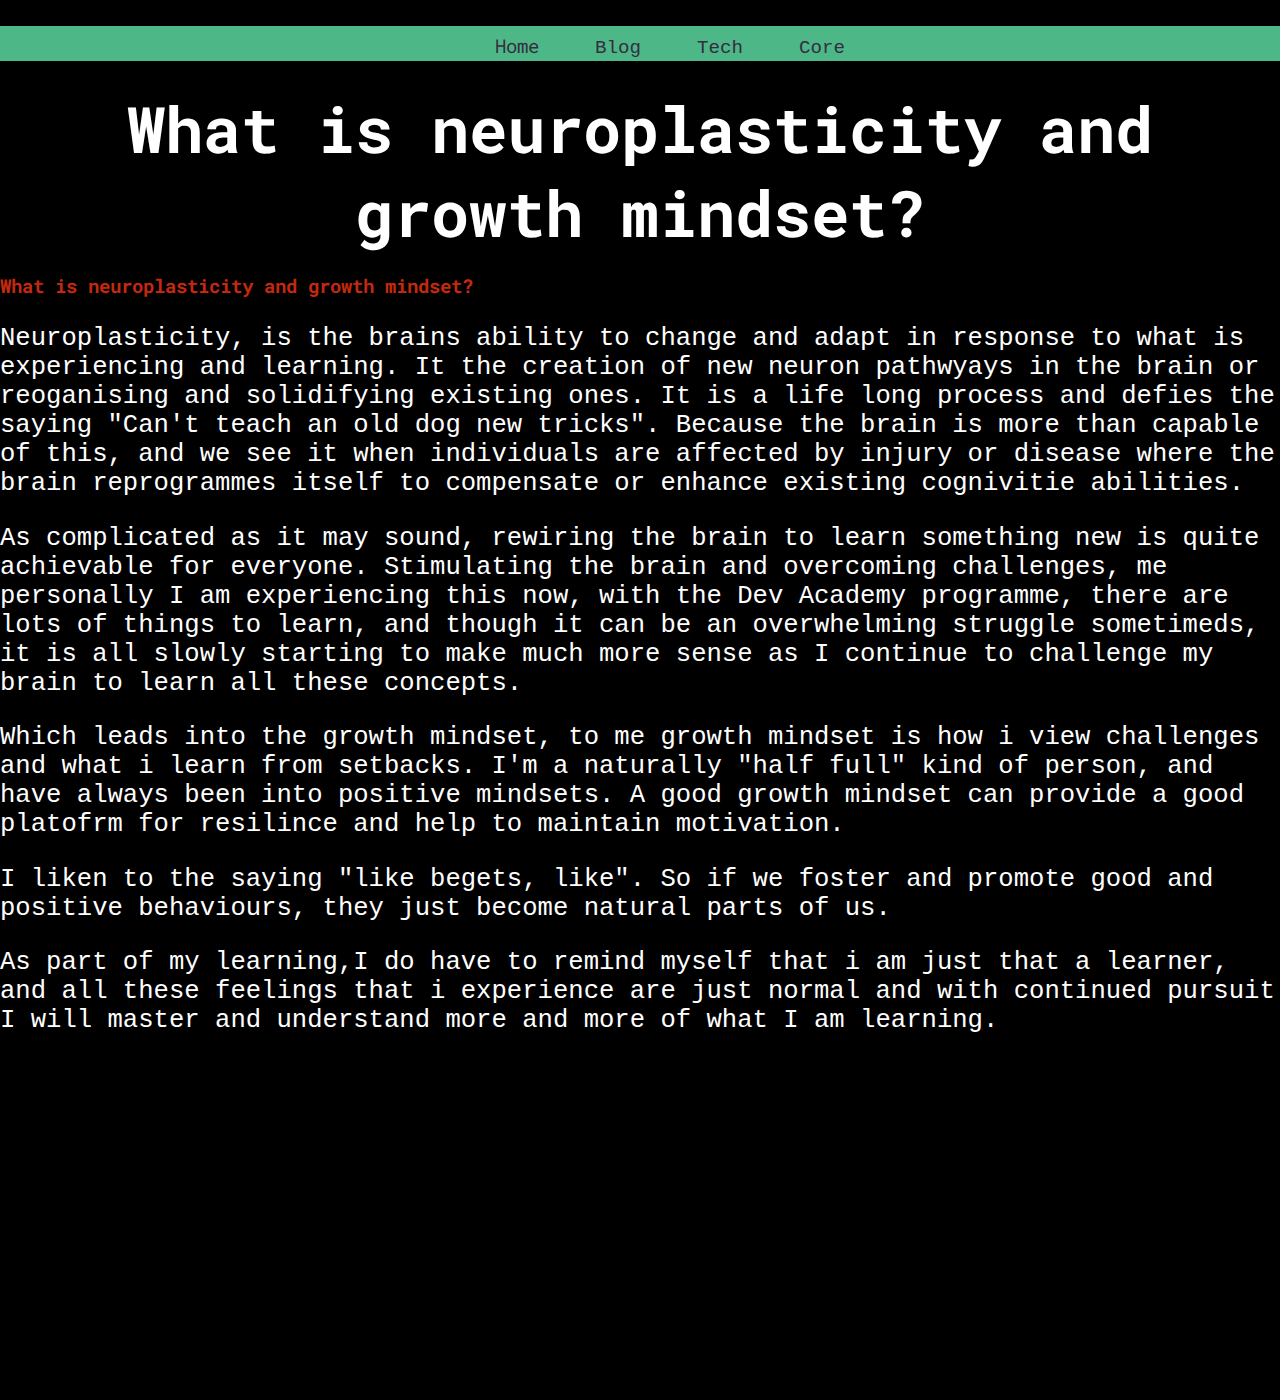
<file: blog/neuroplasticity.html>
<!DOCTYPE html>
<html lang="en">
  <head>
    <meta charset="UTF-8" />
    <meta name="viewport" content="width=device-width, initial-scale=1.0" />
    <title>Neuroplasticity</title>
    <link rel="preconnect" href="https://fonts.googleapis.com">
<link rel="preconnect" href="https://fonts.gstatic.com" crossorigin>
<link href="https://fonts.googleapis.com/css2?family=Roboto+Mono:ital,wght@0,100..700;1,100..700&display=swap" rel="stylesheet">
    <link rel="stylesheet" type="text/css" href="https://courtzd.github.io/styles/main.css"/>
  </head>
  <nav>
    <ul>
        <a href="https://courtzd.github.io">Home</a>
        <li class="dropdown">
            <a href="#">Blog</a>
            <ul class="dropdown-content">
              <a href="https://courtzd.github.io/blog/te-houtaewa-template.html">Te Houtaewa</a>
            </ul>
        </li>
        <li class="dropdown">
            <a href="#">Tech</a>
            <ul class="dropdown-content">
                <a href="https://courtzd.github.io/blog/html-css.html">ID vs Class</a>
                <a href="https://courtzd.github.io/blog/javascript-dom.html">Javascript-DOM</a>  
                <a href="https://courtzd.github.io/blog/problemsolving.html">Problem Solving</a>
                </ul>
        </li>
        <li class="dropdown">
            <a href="#">Core</a>
            <ul class="dropdown-content">
              <a href="https://courtzd.github.io/blog/learningplan.html">Learning Plan</a>
              <a href="https://courtzd.github.io/blog/identity-values.html">Identity Exploration</a>
              
              <a href="https://courtzd.github.io/blog/emotional-intelligence.html">Emotional Intelligence</a>
              <a href="https://courtzd.github.io/blog/neuroplasticity.html">Neuroplasticity</a>
              <a href="https://courtzd.github.io/blog/te-whare-tapa-wha.html">Whare Tapa Wha</a>
</nav>
<style>

</style>
  <body>
    <header>
      <h1>What is neuroplasticity and growth mindset? </h1>
    </header>

<h3>What is neuroplasticity and growth mindset? </h3>
    
    <p>
      Neuroplasticity, is the brains ability to change and adapt in response to what is experiencing and learning. It the creation of new neuron pathwyays in the brain or reoganising and solidifying existing ones. It is a life long process and defies the saying "Can't teach an old dog new tricks". Because the brain is more than capable of this, and we see it when individuals are affected by injury or disease where the brain reprogrammes itself to compensate or enhance existing cognivitie abilities. </p>

    <p>As complicated as it may sound, rewiring the brain to learn something new is quite achievable for everyone. Stimulating the brain and overcoming challenges, me personally I am experiencing this now, with the Dev Academy programme, there are lots of things to learn, and though it can be an overwhelming struggle sometimeds, it is all slowly starting to make much more sense as I continue to challenge my brain to learn all these concepts. </p>

    <p>Which leads into the growth mindset, to me growth mindset is how i view challenges and what i learn from setbacks. I'm a naturally "half full" kind of person, and have always been into positive mindsets. A good growth mindset can provide a good platofrm for resilince and help to maintain motivation. </p>

    <p>I liken to the saying "like begets, like". So if we foster and promote good and positive behaviours, they just become natural parts of us.</p>

    <p>As part of my learning,I do have to remind myself that i am just that a learner, and all these feelings that i experience are just normal and with continued pursuit I will master and understand more and more of what I am learning.</p>



<!---links for resources here--> 
    </p>
    <iframe width="560" height="315" src="https://www.youtube.com/embed/J8wW1t1JqUc" frameborder="0" allowfullscreen></iframe>
    <!-- this is a comment. -->
  </body>
</html>
</file>
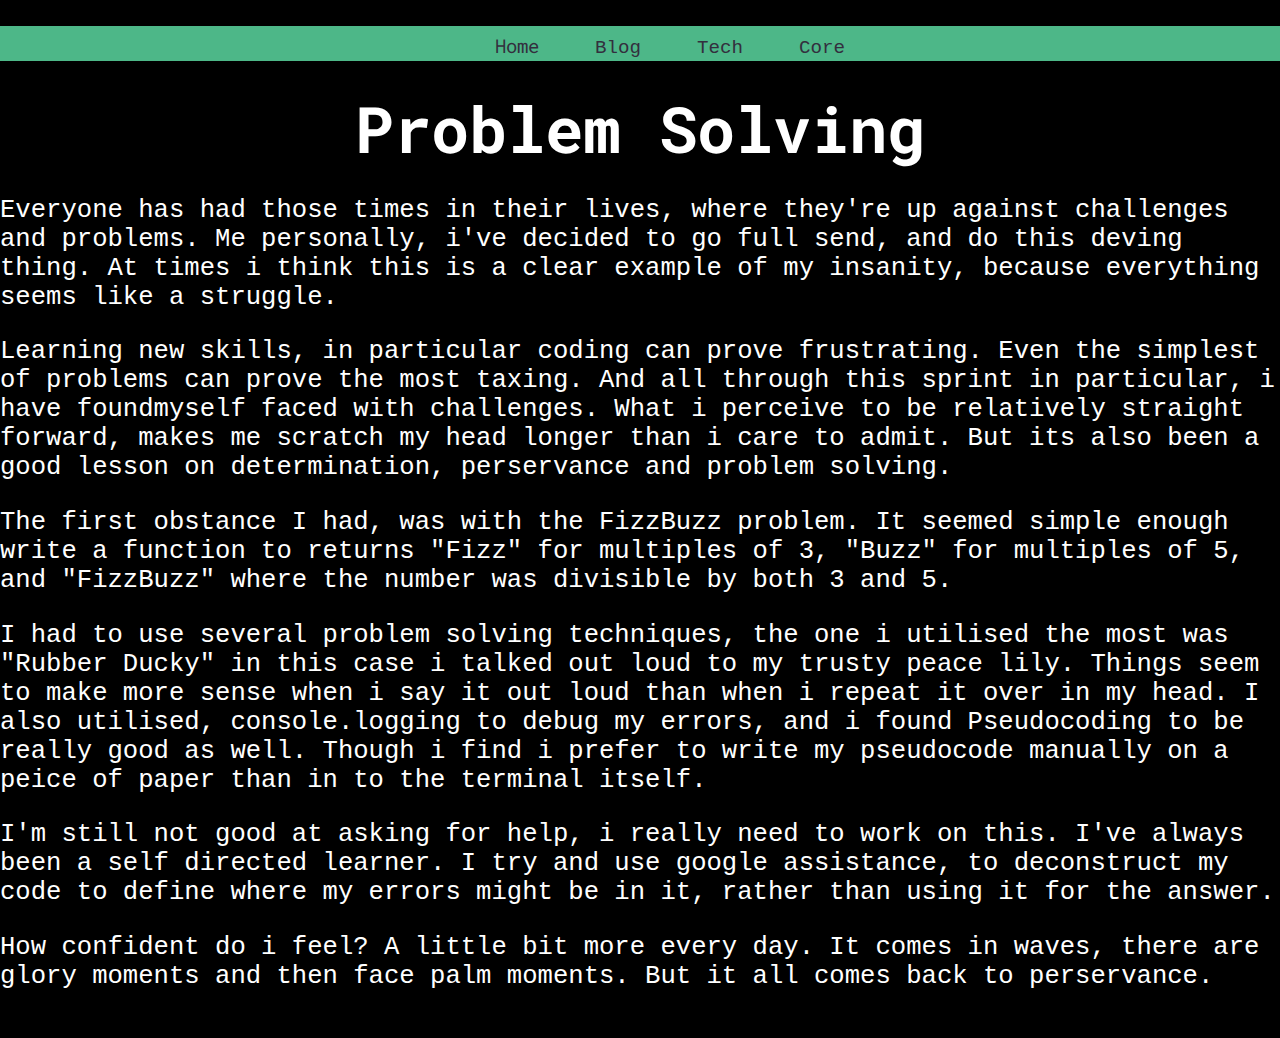
<file: blog/problemsolving.html>
<!DOCTYPE html>
<html lang="en">
  <head>
    <meta charset="UTF-8" />
    <meta name="viewport" content="width=device-width, initial-scale=1.0" />
    <title>Problem Solving</title>
    <link rel="preconnect" href="https://fonts.googleapis.com" />
    <link rel="preconnect" href="https://fonts.gstatic.com" crossorigin />
    <link
      href="https://fonts.googleapis.com/css2?family=Roboto+Mono:ital,wght@0,100..700;1,100..700&display=swap"
      rel="stylesheet"
    />
    <link
      rel="stylesheet"
      type="text/css"
      href="https://courtzd.github.io/styles/main.css"
    />
    <nav>
      <ul>
          <a href="https://courtzd.github.io">Home</a>
          <li class="dropdown">
              <a href="#">Blog</a>
              <ul class="dropdown-content">
                <a href="https://courtzd.github.io/blog/te-houtaewa-template.html">Te Houtaewa</a>
              </ul>
          </li>
          <li class="dropdown">
              <a href="#">Tech</a>
              <ul class="dropdown-content">
                  <a href="https://courtzd.github.io/blog/html-css.html">ID vs Class</a>
                  <a href="https://courtzd.github.io/blog/javascript-dom.html">Javascript-DOM</a>  
                  <a href="https://courtzd.github.io/blog/problemsolving.html">Problem Solving</a>
                  </ul>
          </li>
          <li class="dropdown">
              <a href="#">Core</a>
              <ul class="dropdown-content">
                <a href="https://courtzd.github.io/blog/learningplan.html">Learning Plan</a>
                <a href="https://courtzd.github.io/blog/identity-values.html">Identity Exploration</a>
                
                <a href="https://courtzd.github.io/blog/emotional-intelligence.html">Emotional Intelligence</a>
                <a href="https://courtzd.github.io/blog/neuroplasticity.html">Neuroplasticity</a>
                <a href="https://courtzd.github.io/blog/te-whare-tapa-wha.html">Whare Tapa Wha</a>
  </nav>
  </head>
  <style></style>
  <body>
    <header>
      <h1>Problem Solving</h1>
    </header>

    <p>
      Everyone has had those times in their lives, where they're up against
      challenges and problems. Me personally, i've decided to go full send, and
      do this deving thing. At times i think this is a clear example of my
      insanity, because everything seems like a struggle.
    </p>

    <p>
      Learning new skills, in particular coding can prove frustrating. Even the
      simplest of problems can prove the most taxing. And all through this
      sprint in particular, i have foundmyself faced with challenges. What i
      perceive to be relatively straight forward, makes me scratch my head
      longer than i care to admit. But its also been a good lesson on
      determination, perservance and problem solving.
    </p>

    <p>
      The first obstance I had, was with the FizzBuzz problem. It seemed simple
      enough write a function to returns "Fizz" for multiples of 3, "Buzz" for
      multiples of 5, and "FizzBuzz" where the number was divisible by both 3
      and 5.
    </p>

    <p>
      I had to use several problem solving techniques, the one i utilised the
      most was "Rubber Ducky" in this case i talked out loud to my trusty peace
      lily. Things seem to make more sense when i say it out loud than when i
      repeat it over in my head. I also utilised, console.logging to debug my
      errors, and i found Pseudocoding to be really good as well. Though i find
      i prefer to write my pseudocode manually on a peice of paper than in to
      the terminal itself.
    </p>

    <p>
      I'm still not good at asking for help, i really need to work on this. I've
      always been a self directed learner. I try and use google assistance, to
      deconstruct my code to define where my errors might be in it, rather than
      using it for the answer.
    </p>

    <p>
      How confident do i feel? A little bit more every day. It comes in waves,
      there are glory moments and then face palm moments. But it all comes back
      to perservance.
    </p>
  </body>
</html>
</file>
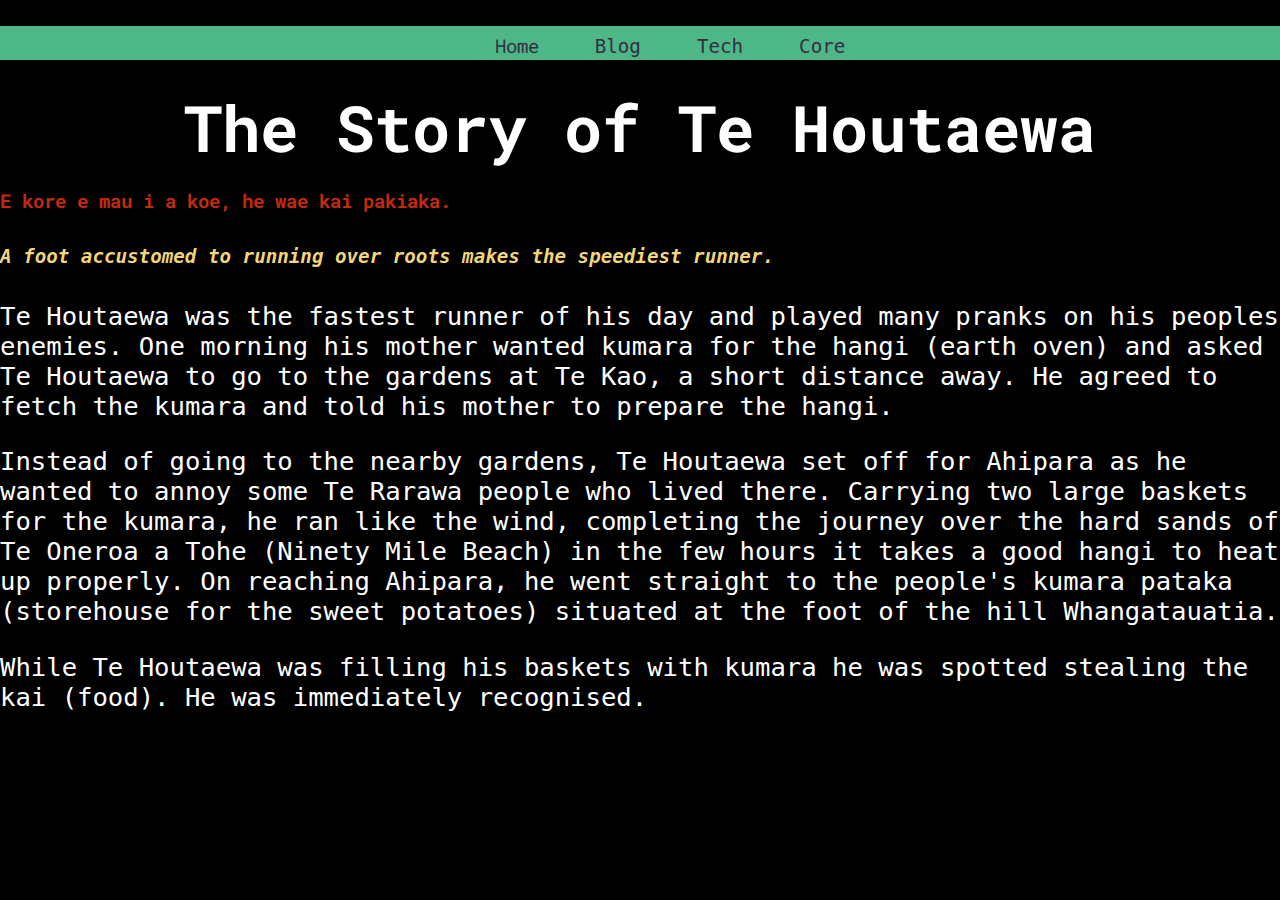
<file: blog/te-houtaewa-template.html>
<!DOCTYPE html>
<html lang="en">
  <head>
    <meta charset="UTF-8" />
    <meta name="viewport" content="width=device-width, initial-scale=1.0" />
    <title>Te Houtaewa</title>
    <link rel="preconnect" href="https://fonts.googleapis.com">
<link rel="preconnect" href="https://fonts.gstatic.com" crossorigin>
<link href="https://fonts.googleapis.com/css2?family=Roboto+Mono:ital,wght@0,100..700;1,100..700&display=swap" rel="stylesheet">
    <link rel="stylesheet" type="text/css" href="https://courtzd.github.io/styles/main.css"/>
  </head>
  <nav>
    <ul>
        <a href="https://courtzd.github.io">Home</a>
        <li class="dropdown">
            <a href="#">Blog</a>
            <ul class="dropdown-content">
              <a href="https://courtzd.github.io/blog/te-houtaewa-template.html">Te Houtaewa</a>
            </ul>
        </li>
        <li class="dropdown">
            <a href="#">Tech</a>
            <ul class="dropdown-content">
                <a href="https://courtzd.github.io/blog/html-css.html">ID vs Class</a>
                <a href="https://courtzd.github.io/blog/javascript-dom.html">Javascript-DOM</a>  
                <a href="https://courtzd.github.io/blog/problemsolving.html">Problem Solving</a>
                </ul>
        </li>
        <li class="dropdown">
            <a href="#">Core</a>
            <ul class="dropdown-content">
              <a href="https://courtzd.github.io/blog/learningplan.html">Learning Plan</a>
              <a href="https://courtzd.github.io/blog/identity-values.html">Identity Exploration</a>
              
              <a href="https://courtzd.github.io/blog/emotional-intelligence.html">Emotional Intelligence</a>
              <a href="https://courtzd.github.io/blog/neuroplasticity.html">Neuroplasticity</a>
              <a href="https://courtzd.github.io/blog/te-whare-tapa-wha.html">Whare Tapa Wha</a>
</nav>
<style>

</style>
  <body>

    <header>
      <h1>The Story of Te Houtaewa</h1>
    </header>

    <h3>
      <strong>E kore e mau i a koe, he wae kai pakiaka.</strong></br>
    
        <h5><em>A foot accustomed to running over roots makes the speediest runner.</em
      ></h5>
    
    <p>
      Te Houtaewa was the fastest runner of his day and played many pranks on
      his peoples enemies. One morning his mother wanted kumara for the hangi
      (earth oven) and asked Te Houtaewa to go to the gardens at Te Kao, a short
      distance away. He agreed to fetch the kumara and told his mother to
      prepare the hangi.
    </p>
    <p>
      Instead of going to the nearby gardens, Te Houtaewa set off for Ahipara as
      he wanted to annoy some Te Rarawa people who lived there. Carrying two
      large baskets for the kumara, he ran like the wind, completing the journey
      over the hard sands of Te Oneroa a Tohe (Ninety Mile Beach) in the few
      hours it takes a good hangi to heat up properly. On reaching Ahipara, he
      went straight to the people's kumara pataka (storehouse for the sweet
      potatoes) situated at the foot of the hill Whangatauatia.
    </p>
    <p>
      While Te Houtaewa was filling his baskets with kumara he was spotted
      stealing the kai (food). He was immediately recognised.
    </p>

    <!-- this is a comment. -->
  </body>
</html>
</file>
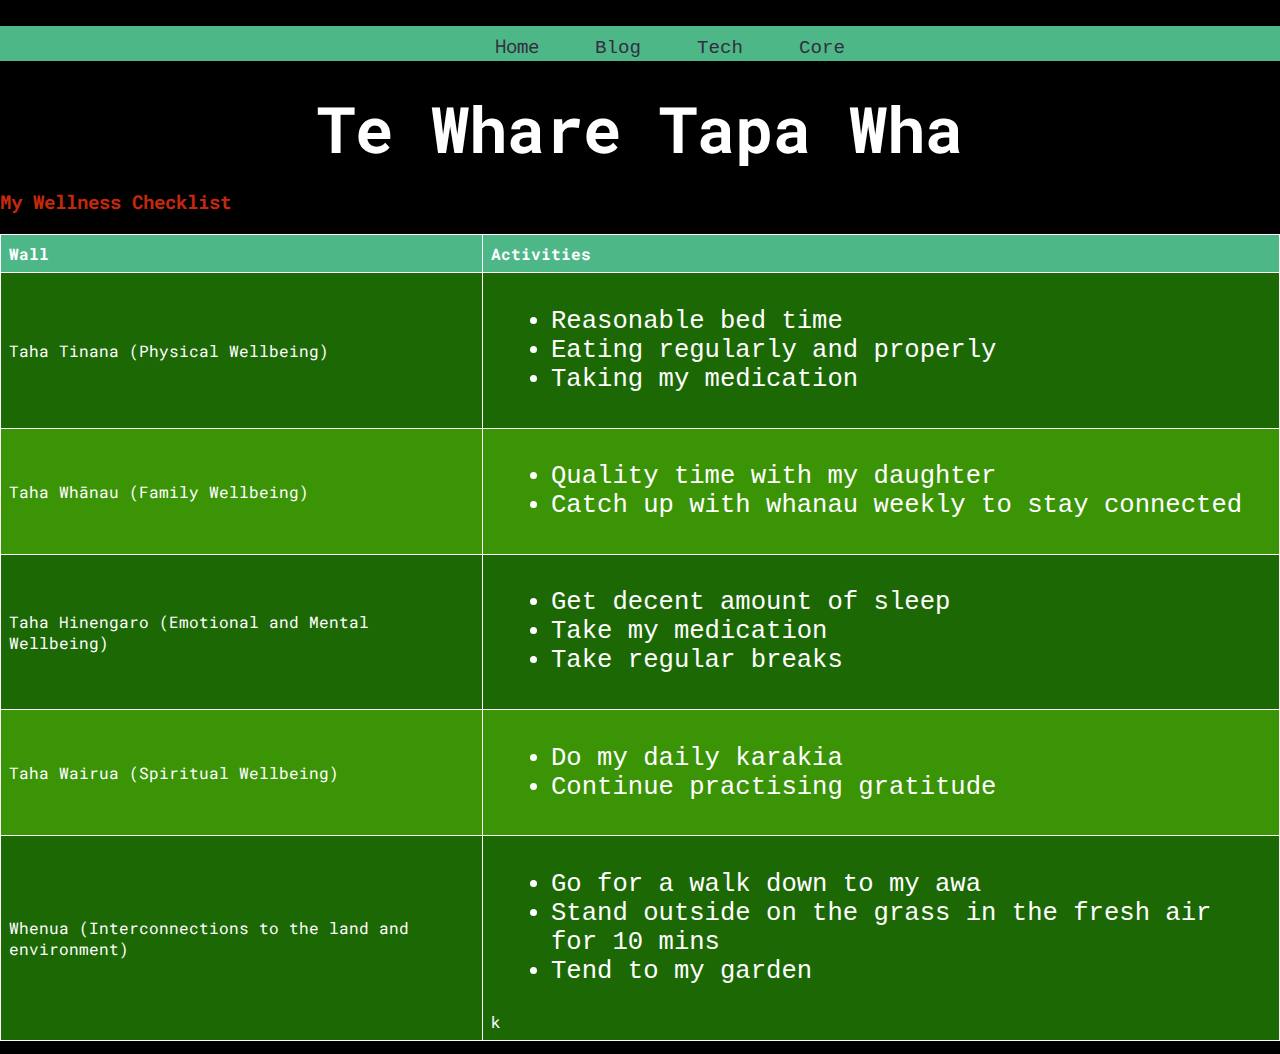
<file: blog/te-whare-tapa-wha.html>
<!DOCTYPE html>
<html lang="en">
  <head>
    <meta charset="UTF-8" />
    <meta name="viewport" content="width=device-width, initial-scale=1.0" />
    <title>Whare Tapa Wha</title>
    <link rel="preconnect" href="https://fonts.googleapis.com" />
    <link rel="preconnect" href="https://fonts.gstatic.com" crossorigin />
    <link
      href="https://fonts.googleapis.com/css2?family=Roboto+Mono:ital,wght@0,100..700;1,100..700&display=swap"
      rel="stylesheet"
    />
    <link
      rel="stylesheet"
      type="text/css"
      href="https://courtzd.github.io/styles/main.css"
    />
  </head>
  <nav>
    <ul>
        <a href="https://courtzd.github.io">Home</a>
        <li class="dropdown">
            <a href="#">Blog</a>
            <ul class="dropdown-content">
              <a href="https://courtzd.github.io/blog/te-houtaewa-template.html">Te Houtaewa</a>
            </ul>
        </li>
        <li class="dropdown">
            <a href="#">Tech</a>
            <ul class="dropdown-content">
                <a href="https://courtzd.github.io/blog/html-css.html">ID vs Class</a>
                <a href="https://courtzd.github.io/blog/javascript-dom.html">Javascript-DOM</a>  
                <a href="https://courtzd.github.io/blog/problemsolving.html">Problem Solving</a>
                </ul>
        </li>
        <li class="dropdown">
            <a href="#">Core</a>
            <ul class="dropdown-content">
              <a href="https://courtzd.github.io/blog/learningplan.html">Learning Plan</a>
              <a href="https://courtzd.github.io/blog/identity-values.html">Identity Exploration</a>
              
              <a href="https://courtzd.github.io/blog/emotional-intelligence.html">Emotional Intelligence</a>
              <a href="https://courtzd.github.io/blog/neuroplasticity.html">Neuroplasticity</a>
              <a href="https://courtzd.github.io/blog/te-whare-tapa-wha.html">Whare Tapa Wha</a>
</nav>
  <style></style>
  <body>
    <header>
      <h1>Te Whare Tapa Wha</h1>
    </header>

    <h3>My Wellness Checklist</h3>

    <table border="1">
      <tr>
        <th>Wall</th>
        <th>Activities</th>
      </tr>
      <tr>
        <td>Taha Tinana (Physical Wellbeing)</td>
        <td>
          <ul>
            <li>Reasonable bed time</li>
            <li>Eating regularly and properly</li>
            <li>Taking my medication</li>
          </ul>
        </td>
      </tr>
      <tr>
        <td>Taha Whānau (Family Wellbeing)</td>
        <td>
          <ul>
            <li>Quality time with my daughter</li>
            <li>Catch up with whanau weekly to stay connected</li>
          </ul>
        </td>
      </tr>
      <tr>
        <td>Taha Hinengaro (Emotional and Mental Wellbeing)</td>
        <td>
          <ul>
            <li>Get decent amount of sleep</li>
            <li>Take my medication</li>
            <li>Take regular breaks</li>
          </ul>
        </td>
      </tr>
      <tr>
        <td>Taha Wairua (Spiritual Wellbeing)</td>
        <td>
          <ul>
            <li>Do my daily karakia</li>
            <li>Continue practising gratitude</li>
          </ul>
        </td>
      </tr>
      <tr>
        <td>Whenua (Interconnections to the land and environment)</td>
        <td>
          <ul>
            <li>Go for a walk down to my awa</li>
            <li>Stand outside on the grass in the fresh air for 10 mins</li>
            <li>Tend to my garden</li>
          </ul>
          k
        </td>
      </tr>
    </table>

    <!---links for resources here-->

    <!-- this is a comment. -->
  </body>
</html>
</file>
<file: styles/main.css>
body {
  margin: 0;
  padding: 0;
  background-color: #000000;
  font-family: 'Roboto Mono', monospace;
  font-optical-sizing: auto;
  font-style: normal;
}

header {
  color: #ffffff;
  text-align: center;
  padding: 0px 0px;
  font-family: 'Roboto Mono', monospace;
}

h1 {
  font-size: 5vw;
  margin: 0;
}

h2 {
  font-size: 2.5vw;
  font-family: 'Anton', sans-serif;
}

h3 {
  font-family: 'Roboto Mono';
  color: #c4290e;
  font-size: 1.5vw;
}

h4 {
  font-family: 'Roboto Mono';
  color: #332f3e;
  font-size: 1.5vw;
}

h5 {
  font-family: monospace;
  color: #fadb7df8;
  font-size: 1.5vw;
}

p {
  font-family: monospace;
  color: #ffffff;
  font-size: 2vw;
}

#topbar {
  background-color: #e6c973;
  border-radius: 0;
  padding: 10px 0;
  box-shadow: 0 10px 10px -5px #000;
}

nav {
  background-color: #4db788;
  border-radius: 0;
  box-shadow: 0 2px 10px -5px #000;
  text-align: center;
}

nav a {
  color: #332f3e;
  text-decoration: none;
  font-size: 1.5vw;
  padding: 10px 20px;
}

nav a:hover {
  background-color: #921212;
  color: #fff;
}

.row {
  display: flex;
  flex-wrap: wrap;
  margin: 0;
  padding: 0;
  column-gap: 2vw;
}

.side {
  flex: 1;
  background-color: #e6c973;
  padding: vw;
  text-align: center;
  border-radius: 1vw;
}

.side img {
  max-width: 50%;
  border-radius: 10%;
}

.main {
  flex: 5;
  background-color: #4db788;
  padding: 2vw;
  border-radius: 1vw;
}

.dropdown {
  position: relative;
  display: inline-block;
}

.dropdown-content {
  display: none;
  position: absolute;
  background-color: #1c6804;
  min-width: 160px;
}

.dropdown-content a {
  color: black;
  padding: 0;
  display: block;
  text-align: left;
}

.dropdown:hover .dropdown-content {
  display: block;
}

@media (max-width: 768px) {
  .row {
    flex-direction: column;
    column-gap: 0;
  }
  .side,
  .main {
    width: 100%;
    border-radius: 0;
    padding: 5vw;
  }
}

ul {
  list-style-type: disc;
  margin-left: 20px;
  font-size: 2vw;
}

li {
  font-family: monospace;
  color: #ffffff;
  font-size: 2vw;
}

table {
  width: 100%;
  border-collapse: collapse;
  margin-top: 20px;
}

th,
td {
  border: 1px solid #ffffff;
  padding: 8px;
  text-align: left;
  color: #ffffff;
}

th {
  background-color: #4db788;
}

tr:nth-child(even) {
  background-color: #1c6804;
}

tr:nth-child(odd) {
  background-color: #3a9406;
}
</file>
